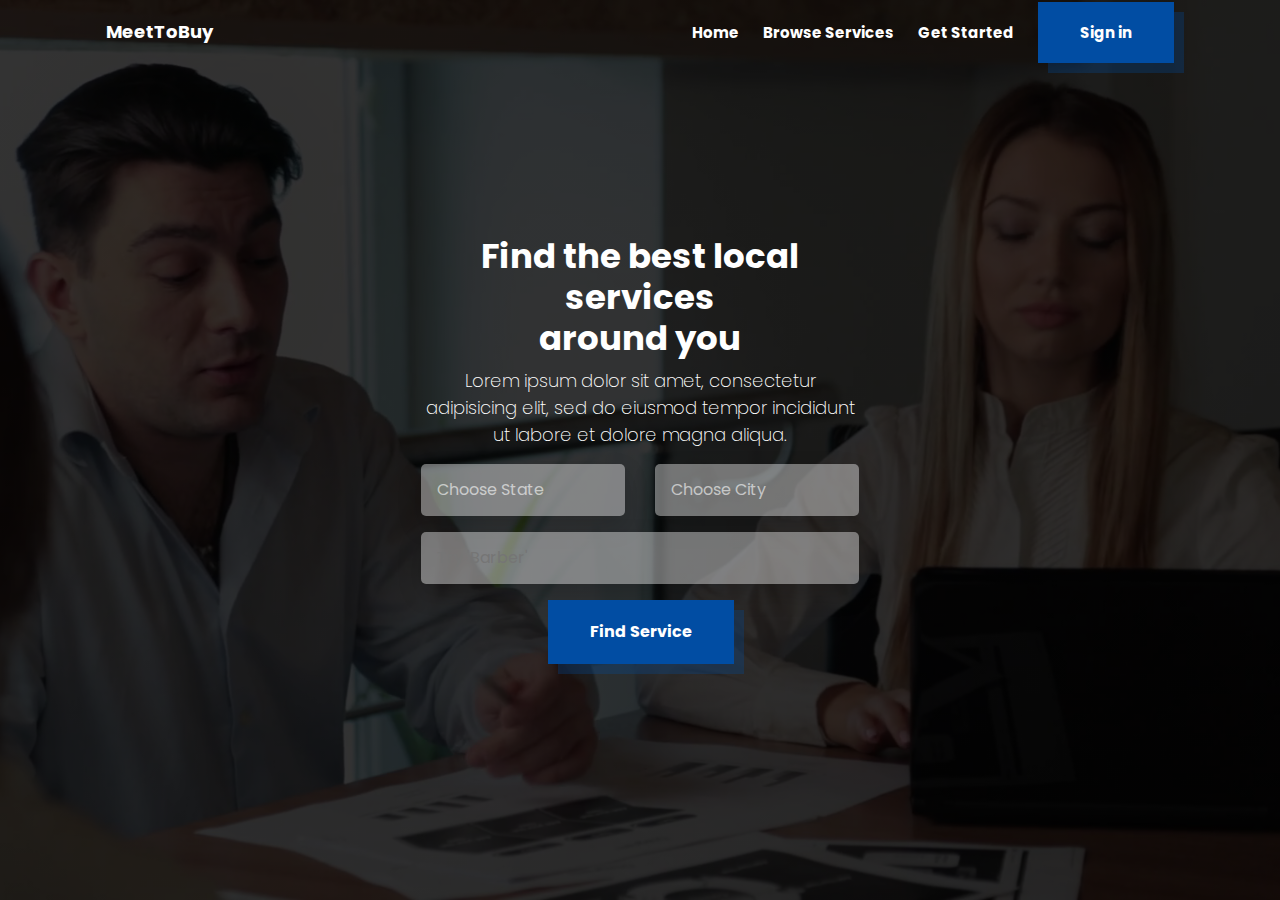
<file: index.html>
<!DOCTYPE html>
<html lang="en">

<head>
    <meta charset="UTF-8">
    <meta name="viewport" content="width=device-width, initial-scale=1.0">
    <title>MeetToBuy - Home </title>
    <link rel="stylesheet" type="text/css" href="lib/bootstrap/css/bootstrap.min.css">
    <link rel="stylesheet" type="text/css" href="lib/themify-icons/themify-icons.css">
    <link rel="stylesheet" type="text/css" href="lib/owl/dist/assets/owl.carousel.min.css">
    <link rel="stylesheet" type="text/css" href="lib/owl/dist/assets/owl.theme.default.min.css">
    <link href="https://fonts.googleapis.com/css?family=Lato:400,900|Source+Sans+Pro:300,400&display=swap" rel="stylesheet">
    <link rel="stylesheet" type="text/css" href="src/index.css">
</head>
<div id="modal_mobile_nav" class="modal_nav_overlay">
    <span class="closebtn">
        <i class="ti-close"></i>
    </span>
    <div class="overlay_content">
        <div class="flexRow">
            <div class="flexColumn first">
                <a href="#">
                    <div class="link_img">
                        <span class="ti-home"></span>
                    </div>
                    <div class="mt-2 link_text">
                        <p>Home</p>
                    </div>
                </a>
            </div>
            <div class="flexColumn second ">
                <a href="#">
                    <div class="link_img ">
                        <span class="ti-zoom-in"></span>
                    </div>
                    <div class="mt-2 link_text">
                        <p>Browse Nearby Services</p>
                    </div>
                </a>
            </div>
            <div class="flexColumn third">
                <a href="#">
                    <div class="link_img ">
                        <span class="ti-bookmark-alt"></span>
                    </div>
                    <div class="mt-2 link_text">
                        <p>Our Company</p>
                    </div>
                </a>
            </div>
        </div>
        <div class="flexRow">
            <div class="flexColumn fourth">
                <a href="#">
                    <div class="link_img ">
                        <span class="ti-heart"></span>
                    </div>
                    <div class="mt-2 link_text">
                        <p>Get Started</p>
                    </div>
                </a>
            </div>
            <div class="flexColumn fifth">
                <a href="#">
                    <div class="link_img ">
                        <span class="ti-lock"></span>
                    </div>
                    <div class="mt-2 link_text">
                        <p>Login</p>
                    </div>
                </a>
            </div>
        </div>
        <div class="nav_search container">
            <form>
                <div class="search_box">
                    <input type="" name="" placeholder="Search Category">
                    <button>Search</button>
                </div>
            </form>
        </div>
    </div>
</div>
<!--End -->
<div class="top_nav">
    <div class="brand">
        <a href="#">
            <h3>MeetToBuy</h3>
        </a>
    </div>
    <div class="links">
        <div>
            <a href="index.html">Home</a>
            <a href="browse.html">Browse Services</a>
            <a href="get_started.html">Get Started</a>
            <a href="login.html" class="sign_in default_btn">Sign in</a>
        </div>
    </div>
    <div class="nav_toggle">
        <span class="ti-menu nav_toggle_icon"></span>
    </div>
</div>
<section class="intro__hero">
    <div class="section_padding col-md-6">
        <h1>Find the best local services<br>
            around you</h1>
        <p>Lorem ipsum dolor sit amet, consectetur adipisicing elit, sed do eiusmod
            tempor incididunt ut labore et dolore magna aliqua.</p>
        <div class="search text-center">
            <form>
                <div class="row">
                    <div class="col-md-6 form-group">
                        <select class="m_field" required>
                            <option disabled selected>Choose State</option>
                            <option value="Rivers">Rivers</option>
                        </select>
                    </div>
                    <div class="col-md-6 form-group">
                        <select class="m_field" required>
                            <option disabled selected>Choose City</option>
                            <option value="Alakahia">Alakahia</option>
                            <option value="Aluu">Aluu</option>
                            <option value="Boc">Back of Chem</option>
                            <option value="Choba">Choba</option>
                        </select>
                    </div>
                    <div class="col-md-12 form-group">
                        <input type="text" class="m_field" name="" placeholder="Try 'Barber'" required>
                    </div>
                    <div class=" col-md-12 pl-2 ml-1">
                        <input type="submit" name="" class="default_btn" value="Find Service">
                    </div>
                </div>
            </form>
        </div>
    </div>
</section>

<body>
    <script type="text/javascript" src="lib/jquery/jquery.min.js"></script>
    <script type="text/javascript" src="lib/owl/dist/owl.carousel.js"></script>
    <script type="text/javascript" src="lib/bootstrap/js/popper.min.js"></script>
    <script type="text/javascript" src="lib/bootstrap/js/bootstrap.min.js"></script>
    <script type="text/javascript" src="src/index.js"></script>
</body>

</html>
</file>
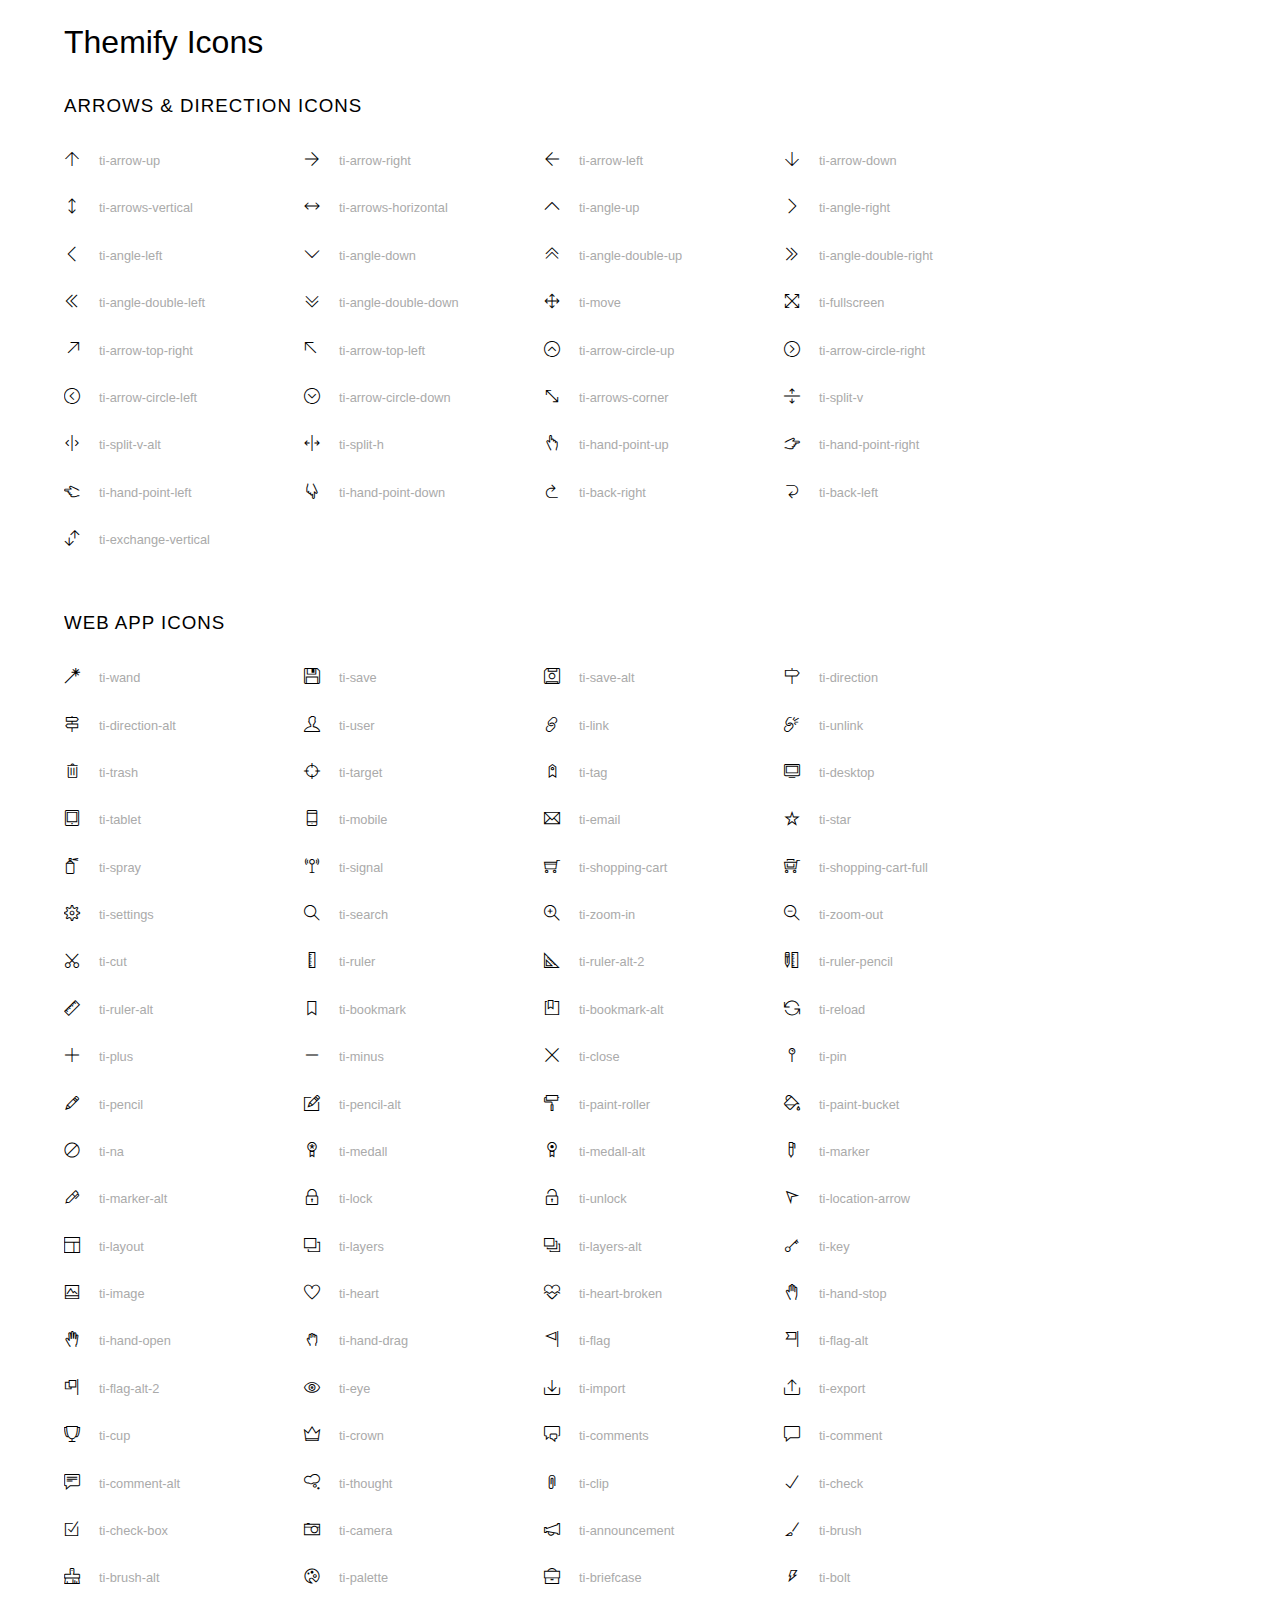
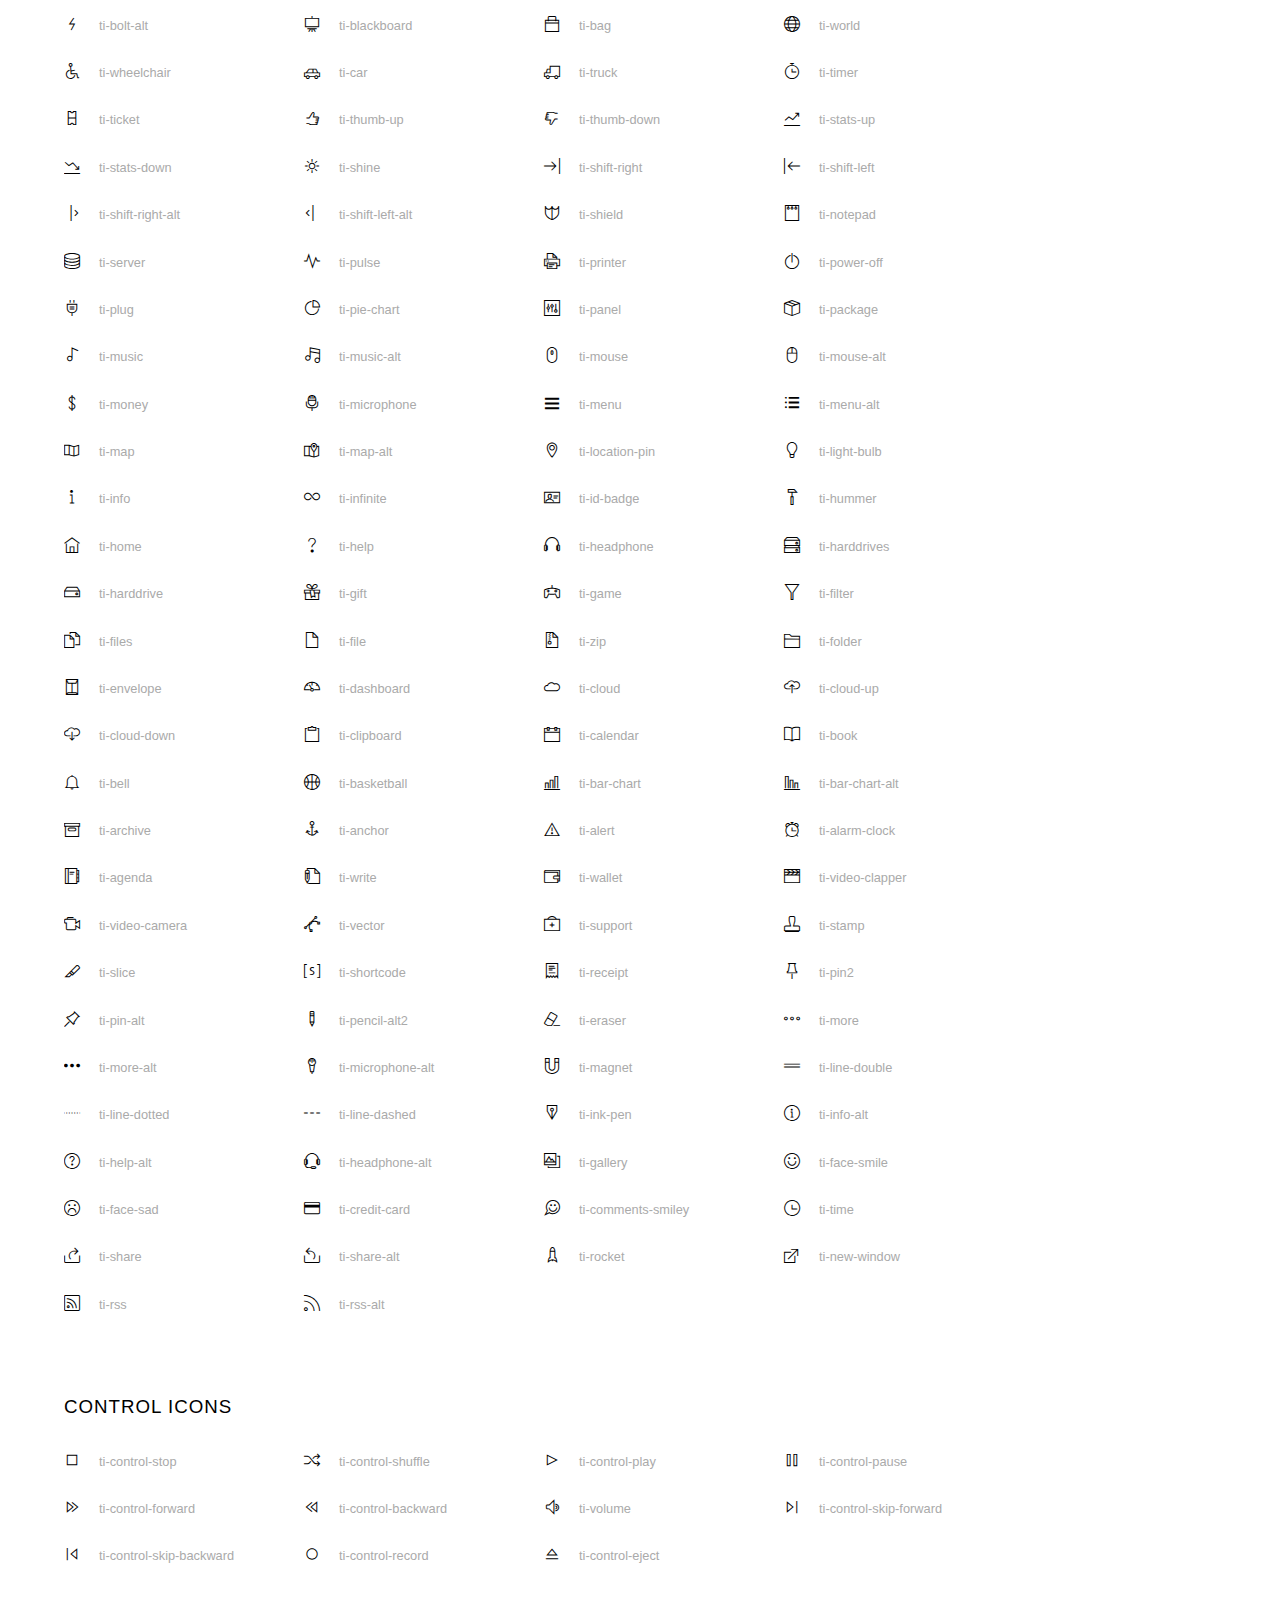
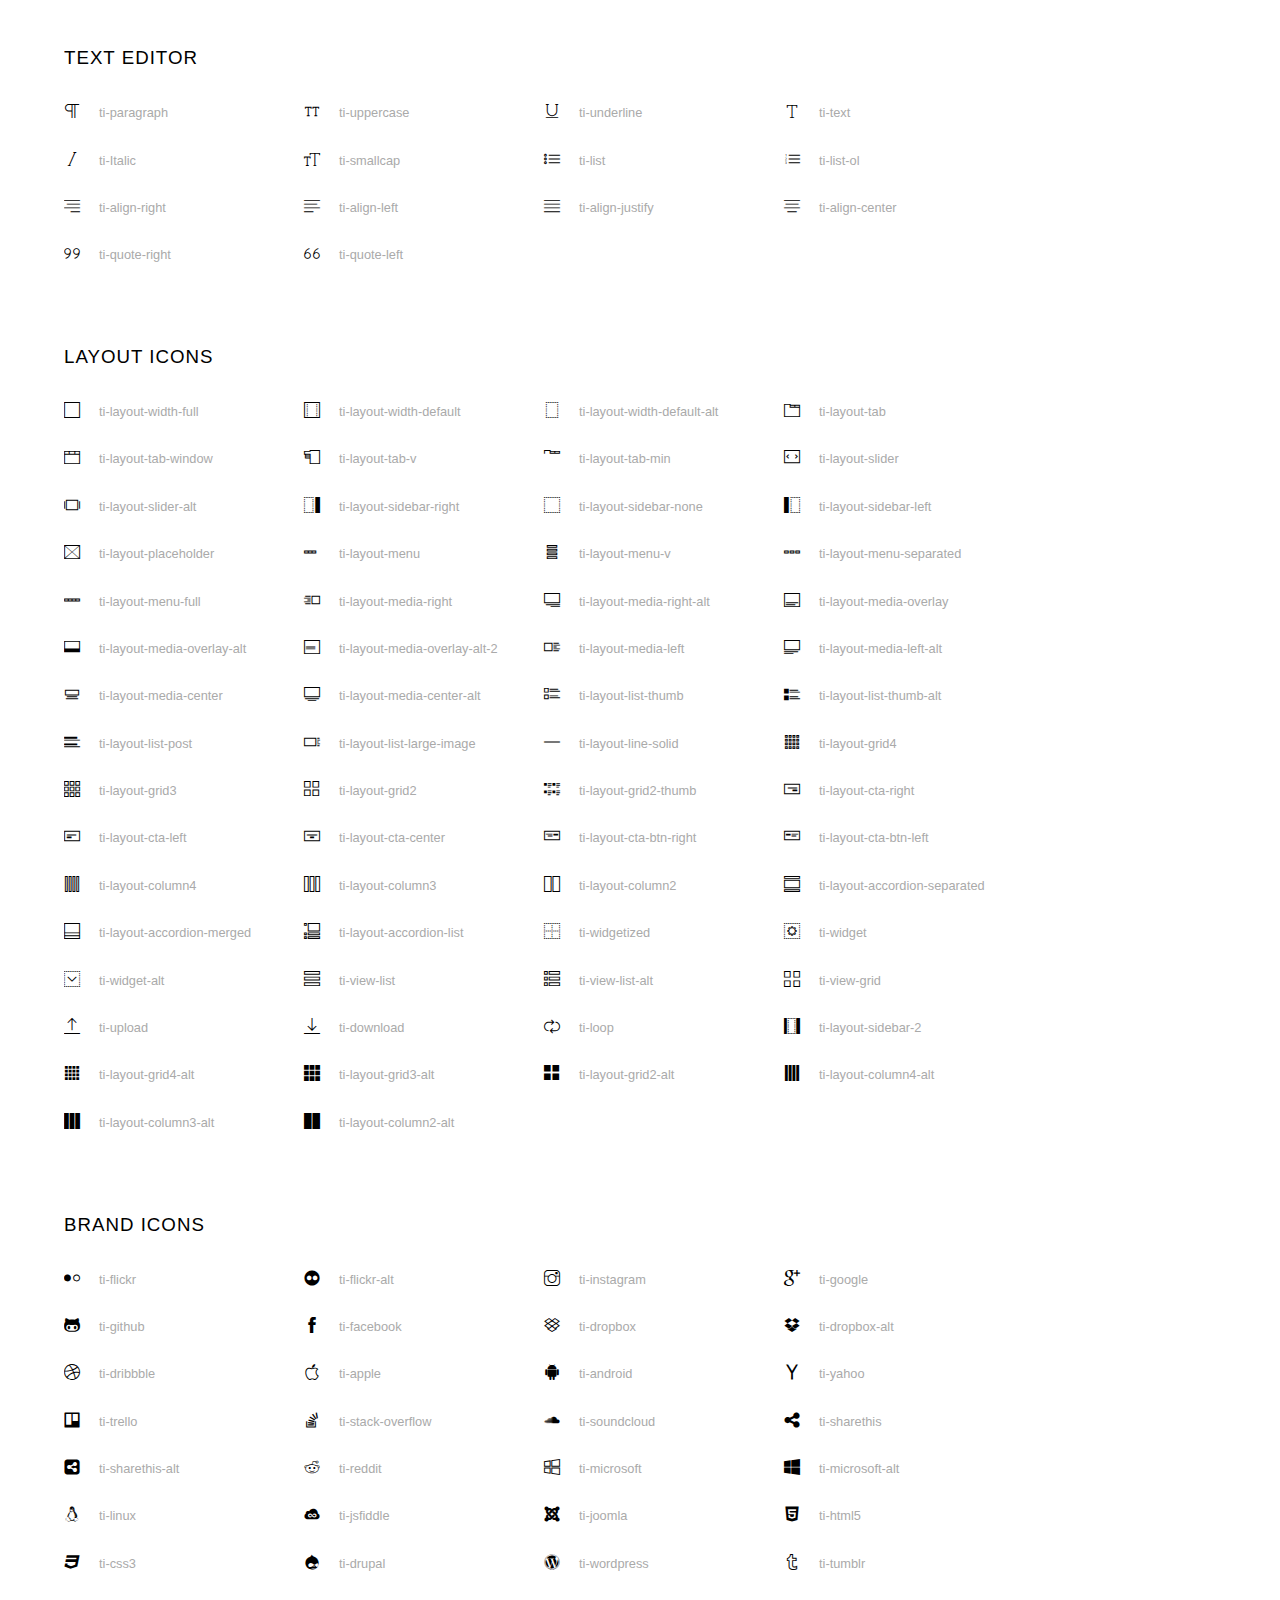
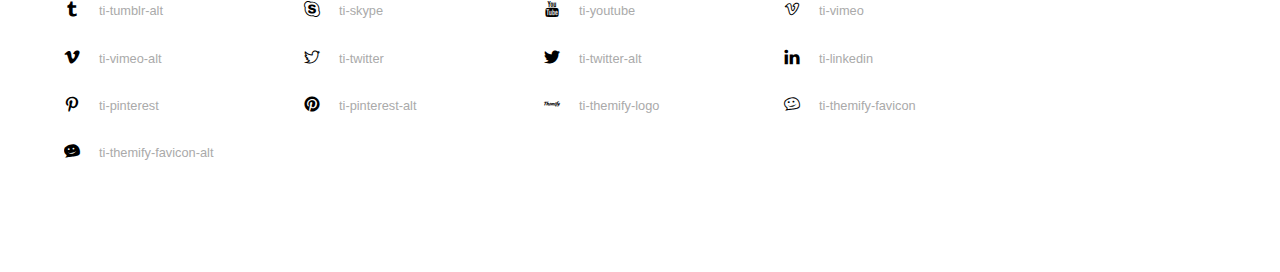
<file: lib/themify-icons/index.html>
<!doctype html>
<html>
<head>
	<meta charset="utf-8">
	<title>Themify Icon Font</title>
	<meta name="viewport" content="width=device-width">
	<link rel="stylesheet" href="demo-files/demo.css">
	<link rel="stylesheet" href="themify-icons.css">
	<!--[if lt IE 8]><!-->
	<link rel="stylesheet" href="ie7/ie7.css">
	<!--<![endif]-->
</head>
<body>
	<h1>Themify Icons</h1>

	<div class="icon-section">

		<div class="icon-section">
			<h3>Arrows &amp; Direction Icons </h3>

			<div class="icon-container">
				<span class="ti-arrow-up"></span><span class="icon-name"> ti-arrow-up</span>
			</div>
			<div class="icon-container">
				<span class="ti-arrow-right"></span><span class="icon-name"> ti-arrow-right</span>
			</div>
			<div class="icon-container">
				<span class="ti-arrow-left"></span><span class="icon-name"> ti-arrow-left</span>
			</div>
			<div class="icon-container">
				<span class="ti-arrow-down"></span><span class="icon-name"> ti-arrow-down</span>
			</div>
			<div class="icon-container">
				<span class="ti-arrows-vertical"></span><span class="icon-name"> ti-arrows-vertical</span>
			</div>
			<div class="icon-container">
				<span class="ti-arrows-horizontal"></span><span class="icon-name"> ti-arrows-horizontal</span>
			</div>
			<div class="icon-container">
				<span class="ti-angle-up"></span><span class="icon-name"> ti-angle-up</span>
			</div>
			<div class="icon-container">
				<span class="ti-angle-right"></span><span class="icon-name"> ti-angle-right</span>
			</div>
			<div class="icon-container">
				<span class="ti-angle-left"></span><span class="icon-name"> ti-angle-left</span>
			</div>
			<div class="icon-container">
				<span class="ti-angle-down"></span><span class="icon-name"> ti-angle-down</span>
			</div>	
			<div class="icon-container">
				<span class="ti-angle-double-up"></span><span class="icon-name"> ti-angle-double-up</span>
			</div>
			<div class="icon-container">
				<span class="ti-angle-double-right"></span><span class="icon-name"> ti-angle-double-right</span>
			</div>
			<div class="icon-container">
				<span class="ti-angle-double-left"></span><span class="icon-name"> ti-angle-double-left</span>
			</div>
			<div class="icon-container">
				<span class="ti-angle-double-down"></span><span class="icon-name"> ti-angle-double-down</span>
			</div>					
			<div class="icon-container">
				<span class="ti-move"></span><span class="icon-name"> ti-move</span>
			</div>
			<div class="icon-container">
				<span class="ti-fullscreen"></span><span class="icon-name"> ti-fullscreen</span>
			</div>
			<div class="icon-container">
				<span class="ti-arrow-top-right"></span><span class="icon-name"> ti-arrow-top-right</span>
			</div>
			<div class="icon-container">
				<span class="ti-arrow-top-left"></span><span class="icon-name"> ti-arrow-top-left</span>
			</div>
			<div class="icon-container">
				<span class="ti-arrow-circle-up"></span><span class="icon-name"> ti-arrow-circle-up</span>
			</div>
			<div class="icon-container">
				<span class="ti-arrow-circle-right"></span><span class="icon-name"> ti-arrow-circle-right</span>
			</div>
			<div class="icon-container">
				<span class="ti-arrow-circle-left"></span><span class="icon-name"> ti-arrow-circle-left</span>
			</div>
			<div class="icon-container">
				<span class="ti-arrow-circle-down"></span><span class="icon-name"> ti-arrow-circle-down</span>
			</div>
			<div class="icon-container">
				<span class="ti-arrows-corner"></span><span class="icon-name"> ti-arrows-corner</span>
			</div>
			<div class="icon-container">
				<span class="ti-split-v"></span><span class="icon-name"> ti-split-v</span>
			</div>

			<div class="icon-container">
				<span class="ti-split-v-alt"></span><span class="icon-name"> ti-split-v-alt</span>
			</div>
			<div class="icon-container">
				<span class="ti-split-h"></span><span class="icon-name"> ti-split-h</span>
			</div>
			<div class="icon-container">
				<span class="ti-hand-point-up"></span><span class="icon-name"> ti-hand-point-up</span>
			</div>
			<div class="icon-container">
				<span class="ti-hand-point-right"></span><span class="icon-name"> ti-hand-point-right</span>
			</div>
			<div class="icon-container">
				<span class="ti-hand-point-left"></span><span class="icon-name"> ti-hand-point-left</span>
			</div>
			<div class="icon-container">
				<span class="ti-hand-point-down"></span><span class="icon-name"> ti-hand-point-down</span>
			</div>
			<div class="icon-container">
				<span class="ti-back-right"></span><span class="icon-name"> ti-back-right</span>
			</div>
			<div class="icon-container">
				<span class="ti-back-left"></span><span class="icon-name"> ti-back-left</span>
			</div>
			<div class="icon-container">
				<span class="ti-exchange-vertical"></span><span class="icon-name"> ti-exchange-vertical</span>
			</div>

		</div> <!-- Arrows Icons -->



		<h3>Web App Icons</h3>
		
		<div class="icon-section">

			<div class="icon-container">
				<span class="ti-wand"></span><span class="icon-name"> ti-wand</span>
			</div>
			<div class="icon-container">
				<span class="ti-save"></span><span class="icon-name"> ti-save</span>
			</div>
			<div class="icon-container">
				<span class="ti-save-alt"></span><span class="icon-name"> ti-save-alt</span>
			</div>

			<div class="icon-container">
				<span class="ti-direction"></span><span class="icon-name"> ti-direction</span>
			</div>
			<div class="icon-container">
				<span class="ti-direction-alt"></span><span class="icon-name"> ti-direction-alt</span>
			</div>
			<div class="icon-container">
				<span class="ti-user"></span><span class="icon-name"> ti-user</span>
			</div>
			<div class="icon-container">
				<span class="ti-link"></span><span class="icon-name"> ti-link</span>
			</div>
			<div class="icon-container">
				<span class="ti-unlink"></span><span class="icon-name"> ti-unlink</span>
			</div>
			<div class="icon-container">
				<span class="ti-trash"></span><span class="icon-name"> ti-trash</span>
			</div>
			<div class="icon-container">
				<span class="ti-target"></span><span class="icon-name"> ti-target</span>
			</div>
			<div class="icon-container">
				<span class="ti-tag"></span><span class="icon-name"> ti-tag</span>
			</div>
			<div class="icon-container">
				<span class="ti-desktop"></span><span class="icon-name"> ti-desktop</span>
			</div>
			<div class="icon-container">
				<span class="ti-tablet"></span><span class="icon-name"> ti-tablet</span>
			</div>
			<div class="icon-container">
				<span class="ti-mobile"></span><span class="icon-name"> ti-mobile</span>
			</div>
			<div class="icon-container">
				<span class="ti-email"></span><span class="icon-name"> ti-email</span>
			</div>	
			<div class="icon-container">
				<span class="ti-star"></span><span class="icon-name"> ti-star</span>
			</div>
			<div class="icon-container">
				<span class="ti-spray"></span><span class="icon-name"> ti-spray</span>
			</div>
			<div class="icon-container">
				<span class="ti-signal"></span><span class="icon-name"> ti-signal</span>
			</div>
			<div class="icon-container">
				<span class="ti-shopping-cart"></span><span class="icon-name"> ti-shopping-cart</span>
			</div>
			<div class="icon-container">
				<span class="ti-shopping-cart-full"></span><span class="icon-name"> ti-shopping-cart-full</span>
			</div>
			<div class="icon-container">
				<span class="ti-settings"></span><span class="icon-name"> ti-settings</span>
			</div>
			<div class="icon-container">
				<span class="ti-search"></span><span class="icon-name"> ti-search</span>
			</div>
			<div class="icon-container">
				<span class="ti-zoom-in"></span><span class="icon-name"> ti-zoom-in</span>
			</div>
			<div class="icon-container">
				<span class="ti-zoom-out"></span><span class="icon-name"> ti-zoom-out</span>
			</div>
			<div class="icon-container">
				<span class="ti-cut"></span><span class="icon-name"> ti-cut</span>
			</div>
			<div class="icon-container">
				<span class="ti-ruler"></span><span class="icon-name"> ti-ruler</span>
			</div>
			<div class="icon-container">
				<span class="ti-ruler-alt-2"></span><span class="icon-name"> ti-ruler-alt-2</span>
			</div>			
			<div class="icon-container">
				<span class="ti-ruler-pencil"></span><span class="icon-name"> ti-ruler-pencil</span>
			</div>
			<div class="icon-container">
				<span class="ti-ruler-alt"></span><span class="icon-name"> ti-ruler-alt</span>
			</div>
			<div class="icon-container">
				<span class="ti-bookmark"></span><span class="icon-name"> ti-bookmark</span>
			</div>
			<div class="icon-container">
				<span class="ti-bookmark-alt"></span><span class="icon-name"> ti-bookmark-alt</span>
			</div>
			<div class="icon-container">
				<span class="ti-reload"></span><span class="icon-name"> ti-reload</span>
			</div>
			<div class="icon-container">
				<span class="ti-plus"></span><span class="icon-name"> ti-plus</span>
			</div>
			<div class="icon-container">
				<span class="ti-minus"></span><span class="icon-name"> ti-minus</span>
			</div>
			<div class="icon-container">
				<span class="ti-close"></span><span class="icon-name"> ti-close</span>
			</div>			
			<div class="icon-container">
				<span class="ti-pin"></span><span class="icon-name"> ti-pin</span>
			</div>
			<div class="icon-container">
				<span class="ti-pencil"></span><span class="icon-name"> ti-pencil</span>
			</div>
					
		  	<div class="icon-container">
				<span class="ti-pencil-alt"></span><span class="icon-name"> ti-pencil-alt</span>
			</div>
			<div class="icon-container">
				<span class="ti-paint-roller"></span><span class="icon-name"> ti-paint-roller</span>
			</div>
			<div class="icon-container">
				<span class="ti-paint-bucket"></span><span class="icon-name"> ti-paint-bucket</span>
			</div>
			<div class="icon-container">
				<span class="ti-na"></span><span class="icon-name"> ti-na</span>
			</div>
			<div class="icon-container">
				<span class="ti-medall"></span><span class="icon-name"> ti-medall</span>
			</div>
			<div class="icon-container">
				<span class="ti-medall-alt"></span><span class="icon-name"> ti-medall-alt</span>
			</div>
			<div class="icon-container">
				<span class="ti-marker"></span><span class="icon-name"> ti-marker</span>
			</div>
			<div class="icon-container">
				<span class="ti-marker-alt"></span><span class="icon-name"> ti-marker-alt</span>
			</div>

			<div class="icon-container">
				<span class="ti-lock"></span><span class="icon-name"> ti-lock</span>
			</div>
			<div class="icon-container">
				<span class="ti-unlock"></span><span class="icon-name"> ti-unlock</span>
			</div>
			<div class="icon-container">
				<span class="ti-location-arrow"></span><span class="icon-name"> ti-location-arrow</span>
			</div>
			<div class="icon-container">
				<span class="ti-layout"></span><span class="icon-name"> ti-layout</span>
			</div>
			<div class="icon-container">
				<span class="ti-layers"></span><span class="icon-name"> ti-layers</span>
			</div>
			<div class="icon-container">
				<span class="ti-layers-alt"></span><span class="icon-name"> ti-layers-alt</span>
			</div>
			<div class="icon-container">
				<span class="ti-key"></span><span class="icon-name"> ti-key</span>
			</div>
			<div class="icon-container">
				<span class="ti-image"></span><span class="icon-name"> ti-image</span>
			</div>
			<div class="icon-container">
				<span class="ti-heart"></span><span class="icon-name"> ti-heart</span>
			</div>
			<div class="icon-container">
				<span class="ti-heart-broken"></span><span class="icon-name"> ti-heart-broken</span>
			</div>
			<div class="icon-container">
				<span class="ti-hand-stop"></span><span class="icon-name"> ti-hand-stop</span>
			</div>
			<div class="icon-container">
				<span class="ti-hand-open"></span><span class="icon-name"> ti-hand-open</span>
			</div>
			<div class="icon-container">
				<span class="ti-hand-drag"></span><span class="icon-name"> ti-hand-drag</span>
			</div>
			<div class="icon-container">
				<span class="ti-flag"></span><span class="icon-name"> ti-flag</span>
			</div>
			<div class="icon-container">
				<span class="ti-flag-alt"></span><span class="icon-name"> ti-flag-alt</span>
			</div>
			<div class="icon-container">
				<span class="ti-flag-alt-2"></span><span class="icon-name"> ti-flag-alt-2</span>
			</div>
			<div class="icon-container">
				<span class="ti-eye"></span><span class="icon-name"> ti-eye</span>
			</div>
			<div class="icon-container">
				<span class="ti-import"></span><span class="icon-name"> ti-import</span>
			</div>			
			<div class="icon-container">
				<span class="ti-export"></span><span class="icon-name"> ti-export</span>
			</div>
			<div class="icon-container">
				<span class="ti-cup"></span><span class="icon-name"> ti-cup</span>
			</div>
			<div class="icon-container">
				<span class="ti-crown"></span><span class="icon-name"> ti-crown</span>
			</div>
			<div class="icon-container">
				<span class="ti-comments"></span><span class="icon-name"> ti-comments</span>
			</div>
			<div class="icon-container">
				<span class="ti-comment"></span><span class="icon-name"> ti-comment</span>
			</div>
			<div class="icon-container">
				<span class="ti-comment-alt"></span><span class="icon-name"> ti-comment-alt</span>
			</div>
			<div class="icon-container">
				<span class="ti-thought"></span><span class="icon-name"> ti-thought</span>
			</div>			
			<div class="icon-container">
				<span class="ti-clip"></span><span class="icon-name"> ti-clip</span>
			</div>

			<div class="icon-container">
				<span class="ti-check"></span><span class="icon-name"> ti-check</span>
			</div>
			<div class="icon-container">
				<span class="ti-check-box"></span><span class="icon-name"> ti-check-box</span>
			</div>
			<div class="icon-container">
				<span class="ti-camera"></span><span class="icon-name"> ti-camera</span>
			</div>
			<div class="icon-container">
				<span class="ti-announcement"></span><span class="icon-name"> ti-announcement</span>
			</div>
			<div class="icon-container">
				<span class="ti-brush"></span><span class="icon-name"> ti-brush</span>
			</div>
			<div class="icon-container">
				<span class="ti-brush-alt"></span><span class="icon-name"> ti-brush-alt</span>
			</div>
			<div class="icon-container">
				<span class="ti-palette"></span><span class="icon-name"> ti-palette</span>
			</div>			
			<div class="icon-container">
				<span class="ti-briefcase"></span><span class="icon-name"> ti-briefcase</span>
			</div>
			<div class="icon-container">
				<span class="ti-bolt"></span><span class="icon-name"> ti-bolt</span>
			</div>
			<div class="icon-container">
				<span class="ti-bolt-alt"></span><span class="icon-name"> ti-bolt-alt</span>
			</div>
			<div class="icon-container">
				<span class="ti-blackboard"></span><span class="icon-name"> ti-blackboard</span>
			</div>
			<div class="icon-container">
				<span class="ti-bag"></span><span class="icon-name"> ti-bag</span>
			</div>
			<div class="icon-container">
				<span class="ti-world"></span><span class="icon-name"> ti-world</span>
			</div>
			<div class="icon-container">
				<span class="ti-wheelchair"></span><span class="icon-name"> ti-wheelchair</span>
			</div>
			<div class="icon-container">
				<span class="ti-car"></span><span class="icon-name"> ti-car</span>
			</div>
			<div class="icon-container">
				<span class="ti-truck"></span><span class="icon-name"> ti-truck</span>
			</div>
			<div class="icon-container">
				<span class="ti-timer"></span><span class="icon-name"> ti-timer</span>
			</div>
			<div class="icon-container">
				<span class="ti-ticket"></span><span class="icon-name"> ti-ticket</span>
			</div>
			<div class="icon-container">
				<span class="ti-thumb-up"></span><span class="icon-name"> ti-thumb-up</span>
			</div>
			<div class="icon-container">
				<span class="ti-thumb-down"></span><span class="icon-name"> ti-thumb-down</span>
			</div>

			<div class="icon-container">
				<span class="ti-stats-up"></span><span class="icon-name"> ti-stats-up</span>
			</div>
			<div class="icon-container">
				<span class="ti-stats-down"></span><span class="icon-name"> ti-stats-down</span>
			</div>
			<div class="icon-container">
				<span class="ti-shine"></span><span class="icon-name"> ti-shine</span>
			</div>
			<div class="icon-container">
				<span class="ti-shift-right"></span><span class="icon-name"> ti-shift-right</span>
			</div>
			<div class="icon-container">
				<span class="ti-shift-left"></span><span class="icon-name"> ti-shift-left</span>
			</div>

			<div class="icon-container">
				<span class="ti-shift-right-alt"></span><span class="icon-name"> ti-shift-right-alt</span>
			</div>
			<div class="icon-container">
				<span class="ti-shift-left-alt"></span><span class="icon-name"> ti-shift-left-alt</span>
			</div>
			<div class="icon-container">
				<span class="ti-shield"></span><span class="icon-name"> ti-shield</span>
			</div>
			<div class="icon-container">
				<span class="ti-notepad"></span><span class="icon-name"> ti-notepad</span>
			</div>
			<div class="icon-container">
				<span class="ti-server"></span><span class="icon-name"> ti-server</span>
			</div>

			<div class="icon-container">
				<span class="ti-pulse"></span><span class="icon-name"> ti-pulse</span>
			</div>
			<div class="icon-container">
				<span class="ti-printer"></span><span class="icon-name"> ti-printer</span>
			</div>
			<div class="icon-container">
				<span class="ti-power-off"></span><span class="icon-name"> ti-power-off</span>
			</div>
			<div class="icon-container">
				<span class="ti-plug"></span><span class="icon-name"> ti-plug</span>
			</div>
			<div class="icon-container">
				<span class="ti-pie-chart"></span><span class="icon-name"> ti-pie-chart</span>
			</div>

			<div class="icon-container">
				<span class="ti-panel"></span><span class="icon-name"> ti-panel</span>
			</div>
			<div class="icon-container">
				<span class="ti-package"></span><span class="icon-name"> ti-package</span>
			</div>
			<div class="icon-container">
				<span class="ti-music"></span><span class="icon-name"> ti-music</span>
			</div>
			<div class="icon-container">
				<span class="ti-music-alt"></span><span class="icon-name"> ti-music-alt</span>
			</div>
			<div class="icon-container">
				<span class="ti-mouse"></span><span class="icon-name"> ti-mouse</span>
			</div>
			<div class="icon-container">
				<span class="ti-mouse-alt"></span><span class="icon-name"> ti-mouse-alt</span>
			</div>
			<div class="icon-container">
				<span class="ti-money"></span><span class="icon-name"> ti-money</span>
			</div>
			<div class="icon-container">
				<span class="ti-microphone"></span><span class="icon-name"> ti-microphone</span>
			</div>
			<div class="icon-container">
				<span class="ti-menu"></span><span class="icon-name"> ti-menu</span>
			</div>
			<div class="icon-container">
				<span class="ti-menu-alt"></span><span class="icon-name"> ti-menu-alt</span>
			</div>
			<div class="icon-container">
				<span class="ti-map"></span><span class="icon-name"> ti-map</span>
			</div>
			<div class="icon-container">
				<span class="ti-map-alt"></span><span class="icon-name"> ti-map-alt</span>
			</div>

			<div class="icon-container">
				<span class="ti-location-pin"></span><span class="icon-name"> ti-location-pin</span>
			</div>

			<div class="icon-container">
				<span class="ti-light-bulb"></span><span class="icon-name"> ti-light-bulb</span>
			</div>
			<div class="icon-container">
				<span class="ti-info"></span><span class="icon-name"> ti-info</span>
			</div>
			<div class="icon-container">
				<span class="ti-infinite"></span><span class="icon-name"> ti-infinite</span>
			</div>
			<div class="icon-container">
				<span class="ti-id-badge"></span><span class="icon-name"> ti-id-badge</span>
			</div>
			<div class="icon-container">
				<span class="ti-hummer"></span><span class="icon-name"> ti-hummer</span>
			</div>
			<div class="icon-container">
				<span class="ti-home"></span><span class="icon-name"> ti-home</span>
			</div>
			<div class="icon-container">
				<span class="ti-help"></span><span class="icon-name"> ti-help</span>
			</div>
			<div class="icon-container">
				<span class="ti-headphone"></span><span class="icon-name"> ti-headphone</span>
			</div>
			<div class="icon-container">
				<span class="ti-harddrives"></span><span class="icon-name"> ti-harddrives</span>
			</div>
			<div class="icon-container">
				<span class="ti-harddrive"></span><span class="icon-name"> ti-harddrive</span>
			</div>
			<div class="icon-container">
				<span class="ti-gift"></span><span class="icon-name"> ti-gift</span>
			</div>
			<div class="icon-container">
				<span class="ti-game"></span><span class="icon-name"> ti-game</span>
			</div>
			<div class="icon-container">
				<span class="ti-filter"></span><span class="icon-name"> ti-filter</span>
			</div>
			<div class="icon-container">
				<span class="ti-files"></span><span class="icon-name"> ti-files</span>
			</div>
			<div class="icon-container">
				<span class="ti-file"></span><span class="icon-name"> ti-file</span>
			</div>
			<div class="icon-container">
				<span class="ti-zip"></span><span class="icon-name"> ti-zip</span>
			</div>
			<div class="icon-container">
				<span class="ti-folder"></span><span class="icon-name"> ti-folder</span>
			</div>			
			<div class="icon-container">
				<span class="ti-envelope"></span><span class="icon-name"> ti-envelope</span>
			</div>


			<div class="icon-container">
				<span class="ti-dashboard"></span><span class="icon-name"> ti-dashboard</span>
			</div>
			<div class="icon-container">
				<span class="ti-cloud"></span><span class="icon-name"> ti-cloud</span>
			</div>
			<div class="icon-container">
				<span class="ti-cloud-up"></span><span class="icon-name"> ti-cloud-up</span>
			</div>
			<div class="icon-container">
				<span class="ti-cloud-down"></span><span class="icon-name"> ti-cloud-down</span>
			</div>
			<div class="icon-container">
				<span class="ti-clipboard"></span><span class="icon-name"> ti-clipboard</span>
			</div>
			<div class="icon-container">
				<span class="ti-calendar"></span><span class="icon-name"> ti-calendar</span>
			</div>
			<div class="icon-container">
				<span class="ti-book"></span><span class="icon-name"> ti-book</span>
			</div>
			<div class="icon-container">
				<span class="ti-bell"></span><span class="icon-name"> ti-bell</span>
			</div>
			<div class="icon-container">
				<span class="ti-basketball"></span><span class="icon-name"> ti-basketball</span>
			</div>
			<div class="icon-container">
				<span class="ti-bar-chart"></span><span class="icon-name"> ti-bar-chart</span>
			</div>
			<div class="icon-container">
				<span class="ti-bar-chart-alt"></span><span class="icon-name"> ti-bar-chart-alt</span>
			</div>


			<div class="icon-container">
				<span class="ti-archive"></span><span class="icon-name"> ti-archive</span>
			</div>
			<div class="icon-container">
				<span class="ti-anchor"></span><span class="icon-name"> ti-anchor</span>
			</div>

			<div class="icon-container">
				<span class="ti-alert"></span><span class="icon-name"> ti-alert</span>
			</div>
			<div class="icon-container">
				<span class="ti-alarm-clock"></span><span class="icon-name"> ti-alarm-clock</span>
			</div>
			<div class="icon-container">
				<span class="ti-agenda"></span><span class="icon-name"> ti-agenda</span>
			</div>
			<div class="icon-container">
				<span class="ti-write"></span><span class="icon-name"> ti-write</span>
			</div>

			<div class="icon-container">
				<span class="ti-wallet"></span><span class="icon-name"> ti-wallet</span>
			</div>
			<div class="icon-container">
				<span class="ti-video-clapper"></span><span class="icon-name"> ti-video-clapper</span>
			</div>
			<div class="icon-container">
				<span class="ti-video-camera"></span><span class="icon-name"> ti-video-camera</span>
			</div>
			<div class="icon-container">
				<span class="ti-vector"></span><span class="icon-name"> ti-vector</span>
			</div>

			<div class="icon-container">
				<span class="ti-support"></span><span class="icon-name"> ti-support</span>
			</div>
			<div class="icon-container">
				<span class="ti-stamp"></span><span class="icon-name"> ti-stamp</span>
			</div>
			<div class="icon-container">
				<span class="ti-slice"></span><span class="icon-name"> ti-slice</span>
			</div>
			<div class="icon-container">
				<span class="ti-shortcode"></span><span class="icon-name"> ti-shortcode</span>
			</div>
			<div class="icon-container">
				<span class="ti-receipt"></span><span class="icon-name"> ti-receipt</span>
			</div>
			<div class="icon-container">
				<span class="ti-pin2"></span><span class="icon-name"> ti-pin2</span>
			</div>
			<div class="icon-container">
				<span class="ti-pin-alt"></span><span class="icon-name"> ti-pin-alt</span>
			</div>
			<div class="icon-container">
				<span class="ti-pencil-alt2"></span><span class="icon-name"> ti-pencil-alt2</span>
			</div>
			<div class="icon-container">
				<span class="ti-eraser"></span><span class="icon-name"> ti-eraser</span>
			</div>			
			<div class="icon-container">
				<span class="ti-more"></span><span class="icon-name"> ti-more</span>
			</div>
			<div class="icon-container">
				<span class="ti-more-alt"></span><span class="icon-name"> ti-more-alt</span>
			</div>
			<div class="icon-container">
				<span class="ti-microphone-alt"></span><span class="icon-name"> ti-microphone-alt</span>
			</div>
			<div class="icon-container">
				<span class="ti-magnet"></span><span class="icon-name"> ti-magnet</span>
			</div>
			<div class="icon-container">
				<span class="ti-line-double"></span><span class="icon-name"> ti-line-double</span>
			</div>
			<div class="icon-container">
				<span class="ti-line-dotted"></span><span class="icon-name"> ti-line-dotted</span>
			</div>
			<div class="icon-container">
				<span class="ti-line-dashed"></span><span class="icon-name"> ti-line-dashed</span>
			</div>

			<div class="icon-container">
				<span class="ti-ink-pen"></span><span class="icon-name"> ti-ink-pen</span>
			</div>
			<div class="icon-container">
				<span class="ti-info-alt"></span><span class="icon-name"> ti-info-alt</span>
			</div>
			<div class="icon-container">
				<span class="ti-help-alt"></span><span class="icon-name"> ti-help-alt</span>
			</div>
			<div class="icon-container">
				<span class="ti-headphone-alt"></span><span class="icon-name"> ti-headphone-alt</span>
			</div>

			<div class="icon-container">
				<span class="ti-gallery"></span><span class="icon-name"> ti-gallery</span>
			</div>
			<div class="icon-container">
				<span class="ti-face-smile"></span><span class="icon-name"> ti-face-smile</span>
			</div>
			<div class="icon-container">
				<span class="ti-face-sad"></span><span class="icon-name"> ti-face-sad</span>
			</div>
			<div class="icon-container">
				<span class="ti-credit-card"></span><span class="icon-name"> ti-credit-card</span>
			</div>
			<div class="icon-container">
				<span class="ti-comments-smiley"></span><span class="icon-name"> ti-comments-smiley</span>
			</div>
			<div class="icon-container">
				<span class="ti-time"></span><span class="icon-name"> ti-time</span>
			</div>
			<div class="icon-container">
				<span class="ti-share"></span><span class="icon-name"> ti-share</span>
			</div>
			<div class="icon-container">
				<span class="ti-share-alt"></span><span class="icon-name"> ti-share-alt</span>
			</div>
			<div class="icon-container">
				<span class="ti-rocket"></span><span class="icon-name"> ti-rocket</span>
			</div>

			<div class="icon-container">
				<span class="ti-new-window"></span><span class="icon-name"> ti-new-window</span>
			</div>

			<div class="icon-container">
				<span class="ti-rss"></span><span class="icon-name"> ti-rss</span>
			</div>

			<div class="icon-container">
				<span class="ti-rss-alt"></span><span class="icon-name"> ti-rss-alt</span>
			</div>
			
		</div><!-- Web App Icons -->


		<div class="icon-section">
			<h3>Control Icons</h3>
			<div class="icon-container">
				<span class="ti-control-stop"></span><span class="icon-name"> ti-control-stop</span>
			</div>
			<div class="icon-container">
				<span class="ti-control-shuffle"></span><span class="icon-name"> ti-control-shuffle</span>
			</div>
			<div class="icon-container">
				<span class="ti-control-play"></span><span class="icon-name"> ti-control-play</span>
			</div>
			<div class="icon-container">
				<span class="ti-control-pause"></span><span class="icon-name"> ti-control-pause</span>
			</div>
			<div class="icon-container">
				<span class="ti-control-forward"></span><span class="icon-name"> ti-control-forward</span>
			</div>
			<div class="icon-container">
				<span class="ti-control-backward"></span><span class="icon-name"> ti-control-backward</span>
			</div>	
			<div class="icon-container">
				<span class="ti-volume"></span><span class="icon-name"> ti-volume</span>
			</div>
			<div class="icon-container">
				<span class="ti-control-skip-forward"></span><span class="icon-name"> ti-control-skip-forward</span>
			</div>
			<div class="icon-container">
				<span class="ti-control-skip-backward"></span><span class="icon-name"> ti-control-skip-backward</span>
			</div>
			<div class="icon-container">
				<span class="ti-control-record"></span><span class="icon-name"> ti-control-record</span>
			</div>
			<div class="icon-container">
				<span class="ti-control-eject"></span><span class="icon-name"> ti-control-eject</span>
			</div>			
		</div> <!-- Control Icons -->


		<div class="icon-section">
			<h3>Text Editor</h3>

			<div class="icon-container">
				<span class="ti-paragraph"></span><span class="icon-name"> ti-paragraph</span>
			</div>
			<div class="icon-container">
				<span class="ti-uppercase"></span><span class="icon-name"> ti-uppercase</span>
			</div>

			<div class="icon-container">
				<span class="ti-underline"></span><span class="icon-name"> ti-underline</span>
			</div>
			<div class="icon-container">
				<span class="ti-text"></span><span class="icon-name"> ti-text</span>
			</div>
			<div class="icon-container">
				<span class="ti-Italic"></span><span class="icon-name"> ti-Italic</span>
			</div>
			<div class="icon-container">
				<span class="ti-smallcap"></span><span class="icon-name"> ti-smallcap</span>
			</div>
			<div class="icon-container">
				<span class="ti-list"></span><span class="icon-name"> ti-list</span>
			</div>
			<div class="icon-container">
				<span class="ti-list-ol"></span><span class="icon-name"> ti-list-ol</span>
			</div>
			<div class="icon-container">
				<span class="ti-align-right"></span><span class="icon-name"> ti-align-right</span>
			</div>
			<div class="icon-container">
				<span class="ti-align-left"></span><span class="icon-name"> ti-align-left</span>
			</div>
			<div class="icon-container">
				<span class="ti-align-justify"></span><span class="icon-name"> ti-align-justify</span>
			</div>
			<div class="icon-container">
				<span class="ti-align-center"></span><span class="icon-name"> ti-align-center</span>
			</div>
			<div class="icon-container">
				<span class="ti-quote-right"></span><span class="icon-name"> ti-quote-right</span>
			</div>
			<div class="icon-container">
				<span class="ti-quote-left"></span><span class="icon-name"> ti-quote-left</span>
			</div>

		</div> <!-- Text Editor -->



		<div class="icon-section">
			<h3>Layout Icons</h3>
			<div class="icon-container">
				<span class="ti-layout-width-full"></span><span class="icon-name"> ti-layout-width-full</span>
			</div>
			<div class="icon-container">
				<span class="ti-layout-width-default"></span><span class="icon-name"> ti-layout-width-default</span>
			</div>
			<div class="icon-container">
				<span class="ti-layout-width-default-alt"></span><span class="icon-name"> ti-layout-width-default-alt</span>
			</div>
			<div class="icon-container">
				<span class="ti-layout-tab"></span><span class="icon-name"> ti-layout-tab</span>
			</div>
			<div class="icon-container">
				<span class="ti-layout-tab-window"></span><span class="icon-name"> ti-layout-tab-window</span>
			</div>
			<div class="icon-container">
				<span class="ti-layout-tab-v"></span><span class="icon-name"> ti-layout-tab-v</span>
			</div>
			<div class="icon-container">
				<span class="ti-layout-tab-min"></span><span class="icon-name"> ti-layout-tab-min</span>
			</div>
			<div class="icon-container">
				<span class="ti-layout-slider"></span><span class="icon-name"> ti-layout-slider</span>
			</div>
			<div class="icon-container">
				<span class="ti-layout-slider-alt"></span><span class="icon-name"> ti-layout-slider-alt</span>
			</div>
			<div class="icon-container">
				<span class="ti-layout-sidebar-right"></span><span class="icon-name"> ti-layout-sidebar-right</span>
			</div>
			<div class="icon-container">
				<span class="ti-layout-sidebar-none"></span><span class="icon-name"> ti-layout-sidebar-none</span>
			</div>
			<div class="icon-container">
				<span class="ti-layout-sidebar-left"></span><span class="icon-name"> ti-layout-sidebar-left</span>
			</div>
			<div class="icon-container">
				<span class="ti-layout-placeholder"></span><span class="icon-name"> ti-layout-placeholder</span>
			</div>
			<div class="icon-container">
				<span class="ti-layout-menu"></span><span class="icon-name"> ti-layout-menu</span>
			</div>
			<div class="icon-container">
				<span class="ti-layout-menu-v"></span><span class="icon-name"> ti-layout-menu-v</span>
			</div>
			<div class="icon-container">
				<span class="ti-layout-menu-separated"></span><span class="icon-name"> ti-layout-menu-separated</span>
			</div>
			<div class="icon-container">
				<span class="ti-layout-menu-full"></span><span class="icon-name"> ti-layout-menu-full</span>
			</div>
			<div class="icon-container">
				<span class="ti-layout-media-right"></span><span class="icon-name"> ti-layout-media-right</span>
			</div>
			<div class="icon-container">
				<span class="ti-layout-media-right-alt"></span><span class="icon-name"> ti-layout-media-right-alt</span>
			</div>
			<div class="icon-container">
				<span class="ti-layout-media-overlay"></span><span class="icon-name"> ti-layout-media-overlay</span>
			</div>
			<div class="icon-container">
				<span class="ti-layout-media-overlay-alt"></span><span class="icon-name"> ti-layout-media-overlay-alt</span>
			</div>
			<div class="icon-container">
				<span class="ti-layout-media-overlay-alt-2"></span><span class="icon-name"> ti-layout-media-overlay-alt-2</span>
			</div>
			<div class="icon-container">
				<span class="ti-layout-media-left"></span><span class="icon-name"> ti-layout-media-left</span>
			</div>
			<div class="icon-container">
				<span class="ti-layout-media-left-alt"></span><span class="icon-name"> ti-layout-media-left-alt</span>
			</div>
			<div class="icon-container">
				<span class="ti-layout-media-center"></span><span class="icon-name"> ti-layout-media-center</span>
			</div>
			<div class="icon-container">
				<span class="ti-layout-media-center-alt"></span><span class="icon-name"> ti-layout-media-center-alt</span>
			</div>
			<div class="icon-container">
				<span class="ti-layout-list-thumb"></span><span class="icon-name"> ti-layout-list-thumb</span>
			</div>
			<div class="icon-container">
				<span class="ti-layout-list-thumb-alt"></span><span class="icon-name"> ti-layout-list-thumb-alt</span>
			</div>
			<div class="icon-container">
				<span class="ti-layout-list-post"></span><span class="icon-name"> ti-layout-list-post</span>
			</div>
			<div class="icon-container">
				<span class="ti-layout-list-large-image"></span><span class="icon-name"> ti-layout-list-large-image</span>
			</div>
			<div class="icon-container">
				<span class="ti-layout-line-solid"></span><span class="icon-name"> ti-layout-line-solid</span>
			</div>
			<div class="icon-container">
				<span class="ti-layout-grid4"></span><span class="icon-name"> ti-layout-grid4</span>
			</div>
			<div class="icon-container">
				<span class="ti-layout-grid3"></span><span class="icon-name"> ti-layout-grid3</span>
			</div>
			<div class="icon-container">
				<span class="ti-layout-grid2"></span><span class="icon-name"> ti-layout-grid2</span>
			</div>
			<div class="icon-container">
				<span class="ti-layout-grid2-thumb"></span><span class="icon-name"> ti-layout-grid2-thumb</span>
			</div>
			<div class="icon-container">
				<span class="ti-layout-cta-right"></span><span class="icon-name"> ti-layout-cta-right</span>
			</div>
			<div class="icon-container">
				<span class="ti-layout-cta-left"></span><span class="icon-name"> ti-layout-cta-left</span>
			</div>
			<div class="icon-container">
				<span class="ti-layout-cta-center"></span><span class="icon-name"> ti-layout-cta-center</span>
			</div>
			<div class="icon-container">
				<span class="ti-layout-cta-btn-right"></span><span class="icon-name"> ti-layout-cta-btn-right</span>
			</div>
			<div class="icon-container">
				<span class="ti-layout-cta-btn-left"></span><span class="icon-name"> ti-layout-cta-btn-left</span>
			</div>
			<div class="icon-container">
				<span class="ti-layout-column4"></span><span class="icon-name"> ti-layout-column4</span>
			</div>
			<div class="icon-container">
				<span class="ti-layout-column3"></span><span class="icon-name"> ti-layout-column3</span>
			</div>
			<div class="icon-container">
				<span class="ti-layout-column2"></span><span class="icon-name"> ti-layout-column2</span>
			</div>
			<div class="icon-container">
				<span class="ti-layout-accordion-separated"></span><span class="icon-name"> ti-layout-accordion-separated</span>
			</div>
			<div class="icon-container">
				<span class="ti-layout-accordion-merged"></span><span class="icon-name"> ti-layout-accordion-merged</span>
			</div>
			<div class="icon-container">
				<span class="ti-layout-accordion-list"></span><span class="icon-name"> ti-layout-accordion-list</span>
			</div>
			<div class="icon-container">
				<span class="ti-widgetized"></span><span class="icon-name"> ti-widgetized</span>
			</div>
			<div class="icon-container">
				<span class="ti-widget"></span><span class="icon-name"> ti-widget</span>
			</div>
			<div class="icon-container">
				<span class="ti-widget-alt"></span><span class="icon-name"> ti-widget-alt</span>
			</div>
			<div class="icon-container">
				<span class="ti-view-list"></span><span class="icon-name"> ti-view-list</span>
			</div>
			<div class="icon-container">
				<span class="ti-view-list-alt"></span><span class="icon-name"> ti-view-list-alt</span>
			</div>
			<div class="icon-container">
				<span class="ti-view-grid"></span><span class="icon-name"> ti-view-grid</span>
			</div>
			<div class="icon-container">
				<span class="ti-upload"></span><span class="icon-name"> ti-upload</span>
			</div>
			<div class="icon-container">
				<span class="ti-download"></span><span class="icon-name"> ti-download</span>
			</div>	
			<div class="icon-container">
				<span class="ti-loop"></span><span class="icon-name"> ti-loop</span>
			</div>
			<div class="icon-container">
				<span class="ti-layout-sidebar-2"></span><span class="icon-name"> ti-layout-sidebar-2</span>
			</div>
			<div class="icon-container">
				<span class="ti-layout-grid4-alt"></span><span class="icon-name"> ti-layout-grid4-alt</span>
			</div>
			<div class="icon-container">
				<span class="ti-layout-grid3-alt"></span><span class="icon-name"> ti-layout-grid3-alt</span>
			</div>
			<div class="icon-container">
				<span class="ti-layout-grid2-alt"></span><span class="icon-name"> ti-layout-grid2-alt</span>
			</div>
			<div class="icon-container">
				<span class="ti-layout-column4-alt"></span><span class="icon-name"> ti-layout-column4-alt</span>
			</div>
			<div class="icon-container">
				<span class="ti-layout-column3-alt"></span><span class="icon-name"> ti-layout-column3-alt</span>
			</div>
			<div class="icon-container">
				<span class="ti-layout-column2-alt"></span><span class="icon-name"> ti-layout-column2-alt</span>
			</div>		


		</div> <!-- Layout Icons -->


		<div class="icon-section">
			<h3>Brand Icons</h3>

			<div class="icon-container">
				<span class="ti-flickr"></span><span class="icon-name"> ti-flickr</span>
			</div>
			<div class="icon-container">
				<span class="ti-flickr-alt"></span><span class="icon-name"> ti-flickr-alt</span>
			</div>			
			<div class="icon-container">
				<span class="ti-instagram"></span><span class="icon-name"> ti-instagram</span>
			</div>
			<div class="icon-container">
				<span class="ti-google"></span><span class="icon-name"> ti-google</span>
			</div>
			<div class="icon-container">
				<span class="ti-github"></span><span class="icon-name"> ti-github</span>
			</div>

			<div class="icon-container">
				<span class="ti-facebook"></span><span class="icon-name"> ti-facebook</span>
			</div>
			<div class="icon-container">
				<span class="ti-dropbox"></span><span class="icon-name"> ti-dropbox</span>
			</div>
			<div class="icon-container">
				<span class="ti-dropbox-alt"></span><span class="icon-name"> ti-dropbox-alt</span>
			</div>
			<div class="icon-container">
				<span class="ti-dribbble"></span><span class="icon-name"> ti-dribbble</span>
			</div>
			<div class="icon-container">
				<span class="ti-apple"></span><span class="icon-name"> ti-apple</span>
			</div>
			<div class="icon-container">
				<span class="ti-android"></span><span class="icon-name"> ti-android</span>
			</div>
			<div class="icon-container">
				<span class="ti-yahoo"></span><span class="icon-name"> ti-yahoo</span>
			</div>
			<div class="icon-container">
				<span class="ti-trello"></span><span class="icon-name"> ti-trello</span>
			</div>
			<div class="icon-container">
				<span class="ti-stack-overflow"></span><span class="icon-name"> ti-stack-overflow</span>
			</div>
			<div class="icon-container">
				<span class="ti-soundcloud"></span><span class="icon-name"> ti-soundcloud</span>
			</div>
			<div class="icon-container">
				<span class="ti-sharethis"></span><span class="icon-name"> ti-sharethis</span>
			</div>
			<div class="icon-container">
				<span class="ti-sharethis-alt"></span><span class="icon-name"> ti-sharethis-alt</span>
			</div>
			<div class="icon-container">
				<span class="ti-reddit"></span><span class="icon-name"> ti-reddit</span>
			</div>

			<div class="icon-container">
				<span class="ti-microsoft"></span><span class="icon-name"> ti-microsoft</span>
			</div>
			<div class="icon-container">
				<span class="ti-microsoft-alt"></span><span class="icon-name"> ti-microsoft-alt</span>
			</div>
			<div class="icon-container">
				<span class="ti-linux"></span><span class="icon-name"> ti-linux</span>
			</div>
			<div class="icon-container">
				<span class="ti-jsfiddle"></span><span class="icon-name"> ti-jsfiddle</span>
			</div>
			<div class="icon-container">
				<span class="ti-joomla"></span><span class="icon-name"> ti-joomla</span>
			</div>
			<div class="icon-container">
				<span class="ti-html5"></span><span class="icon-name"> ti-html5</span>
			</div>
			<div class="icon-container">
				<span class="ti-css3"></span><span class="icon-name"> ti-css3</span>
			</div>	
			<div class="icon-container">
				<span class="ti-drupal"></span><span class="icon-name"> ti-drupal</span>
			</div>
			<div class="icon-container">
				<span class="ti-wordpress"></span><span class="icon-name"> ti-wordpress</span>
			</div>		
			<div class="icon-container">
				<span class="ti-tumblr"></span><span class="icon-name"> ti-tumblr</span>
			</div>
			<div class="icon-container">
				<span class="ti-tumblr-alt"></span><span class="icon-name"> ti-tumblr-alt</span>
			</div>
			<div class="icon-container">
				<span class="ti-skype"></span><span class="icon-name"> ti-skype</span>
			</div>
			<div class="icon-container">
				<span class="ti-youtube"></span><span class="icon-name"> ti-youtube</span>
			</div>
			<div class="icon-container">
				<span class="ti-vimeo"></span><span class="icon-name"> ti-vimeo</span>
			</div>
			<div class="icon-container">
				<span class="ti-vimeo-alt"></span><span class="icon-name"> ti-vimeo-alt</span>
			</div>			
			<div class="icon-container">
				<span class="ti-twitter"></span><span class="icon-name"> ti-twitter</span>
			</div>
			<div class="icon-container">
				<span class="ti-twitter-alt"></span><span class="icon-name"> ti-twitter-alt</span>
			</div>
			<div class="icon-container">
				<span class="ti-linkedin"></span><span class="icon-name"> ti-linkedin</span>
			</div>
			<div class="icon-container">
				<span class="ti-pinterest"></span><span class="icon-name"> ti-pinterest</span>
			</div>

			<div class="icon-container">
				<span class="ti-pinterest-alt"></span><span class="icon-name"> ti-pinterest-alt</span>
			</div>
			<div class="icon-container">
				<span class="ti-themify-logo"></span><span class="icon-name"> ti-themify-logo</span>
			</div>
			<div class="icon-container">
				<span class="ti-themify-favicon"></span><span class="icon-name"> ti-themify-favicon</span>
			</div>
			<div class="icon-container">
				<span class="ti-themify-favicon-alt"></span><span class="icon-name"> ti-themify-favicon-alt</span>
			</div>

		</div> <!-- brand Icons -->

	</div>

</body>
</html>
</file>
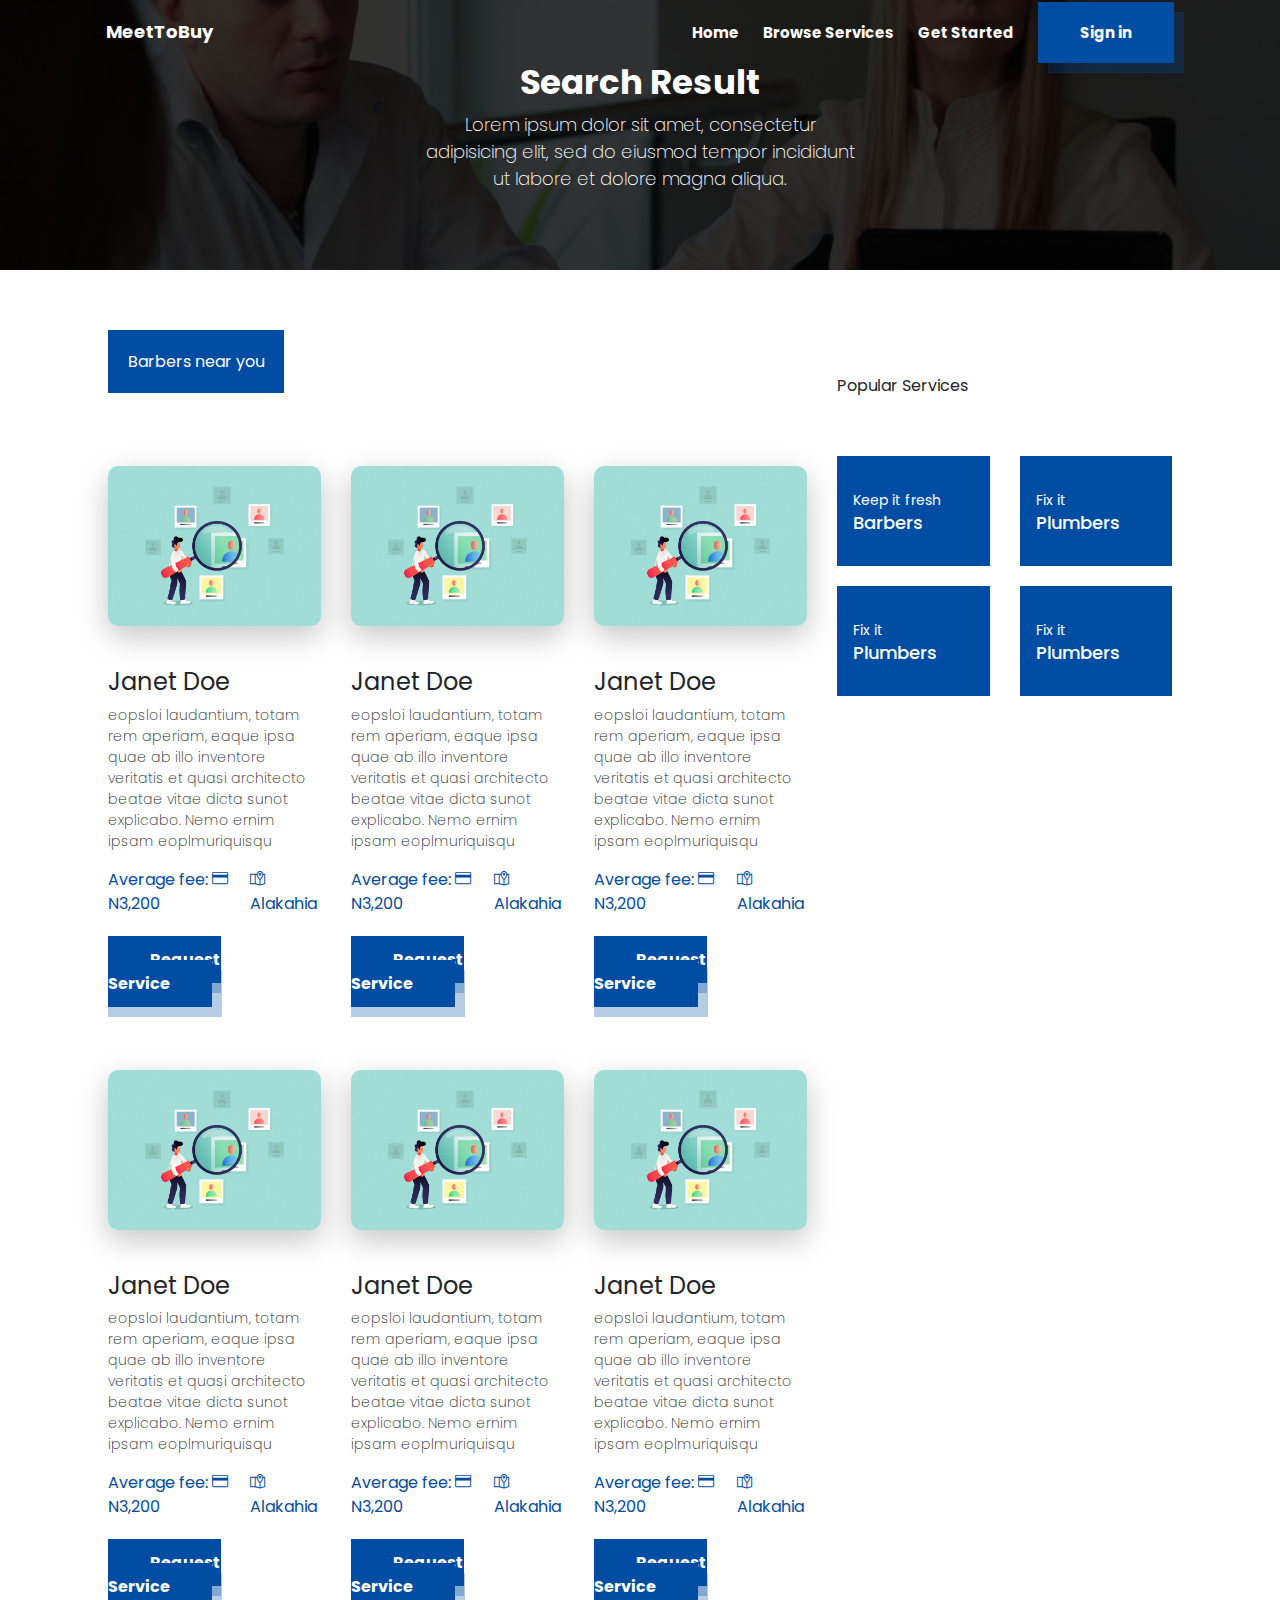
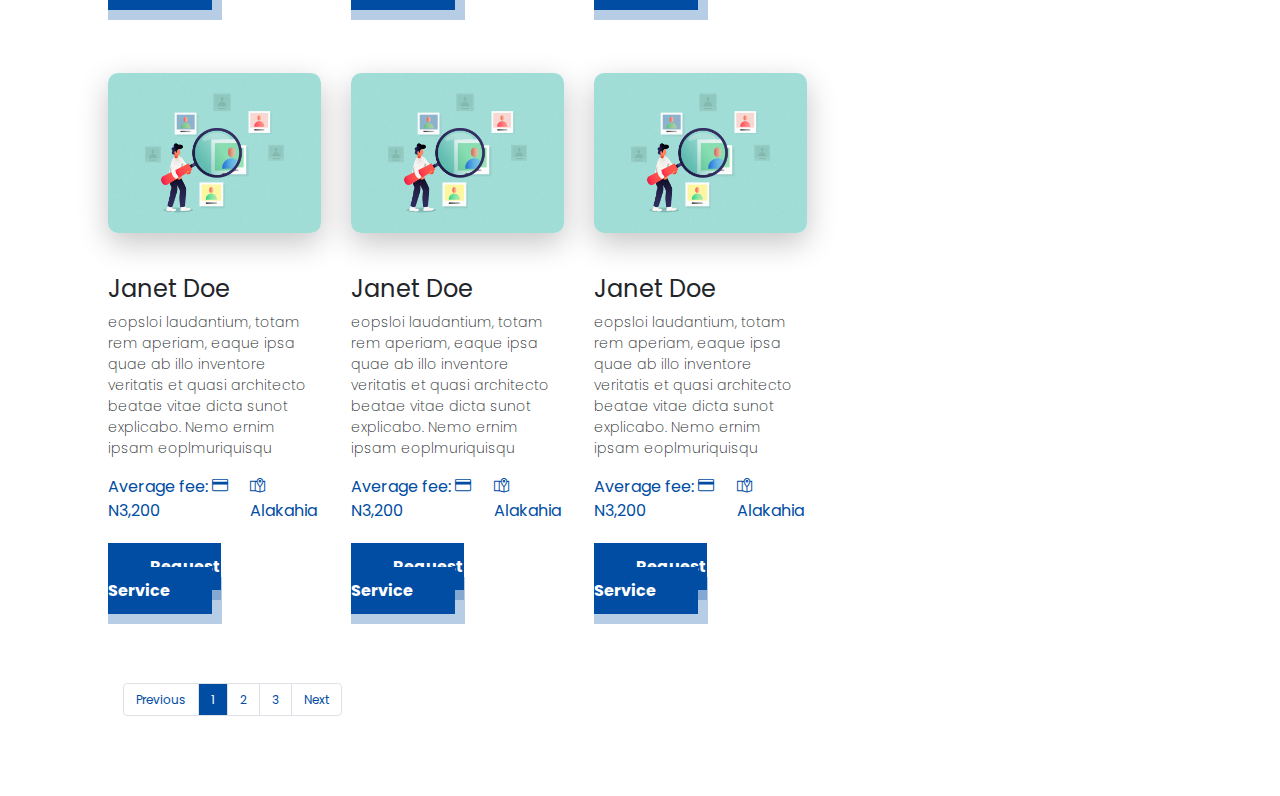
<file: browse.html>
<!DOCTYPE html>
<html lang="en">

<head>
    <meta charset="UTF-8">
    <meta name="viewport" content="width=device-width, initial-scale=1.0">
    <title>MeetToBuy - Home </title>
    <link rel="stylesheet" type="text/css" href="lib/bootstrap/css/bootstrap.min.css">
    <link rel="stylesheet" type="text/css" href="lib/themify-icons/themify-icons.css">
    <link rel="stylesheet" type="text/css" href="lib/owl/dist/assets/owl.carousel.min.css">
    <link rel="stylesheet" type="text/css" href="lib/owl/dist/assets/owl.theme.default.min.css">
    <link href="https://fonts.googleapis.com/css?family=Lato:400,900|Source+Sans+Pro:300,400&display=swap" rel="stylesheet">
    <link rel="stylesheet" type="text/css" href="src/index.css">
</head>
<div id="modal_mobile_nav" class="modal_nav_overlay">
    <span class="closebtn">
        <i class="ti-close"></i>
    </span>
    <div class="overlay_content">
        <div class="flexRow">
            <div class="flexColumn first">
                <a href="#">
                    <div class="link_img">
                        <span class="ti-home"></span>
                    </div>
                    <div class="mt-2 link_text">
                        <p>Home</p>
                    </div>
                </a>
            </div>
            <div class="flexColumn second ">
                <a href="#">
                    <div class="link_img ">
                        <span class="ti-zoom-in"></span>
                    </div>
                    <div class="mt-2 link_text">
                        <p>Browse Nearby Services</p>
                    </div>
                </a>
            </div>
            <div class="flexColumn third">
                <a href="#">
                    <div class="link_img ">
                        <span class="ti-bookmark-alt"></span>
                    </div>
                    <div class="mt-2 link_text">
                        <p>Our Company</p>
                    </div>
                </a>
            </div>
        </div>
        <div class="flexRow">
            <div class="flexColumn fourth">
                <a href="#">
                    <div class="link_img ">
                        <span class="ti-heart"></span>
                    </div>
                    <div class="mt-2 link_text">
                        <p>Get Started</p>
                    </div>
                </a>
            </div>
            <div class="flexColumn fifth">
                <a href="#">
                    <div class="link_img ">
                        <span class="ti-lock"></span>
                    </div>
                    <div class="mt-2 link_text">
                        <p>Login</p>
                    </div>
                </a>
            </div>
        </div>
        <div class="nav_search container">
            <form>
                <div class="search_box">
                    <input type="" name="" placeholder="Search Category">
                    <button>Search</button>
                </div>
            </form>
        </div>
    </div>
</div>
<!--End -->
<div class="top_nav">
    <div class="brand">
        <a href="#">
            <h3>MeetToBuy</h3>
        </a>
    </div>
    <div class="links">
        <div>
            <a href="index.html">Home</a>
            <a href="browse.html">Browse Services</a>
            <a href="get_started.html">Get Started</a>
            <a href="login.html" class="sign_in default_btn">Sign in</a>
        </div>
    </div>
    <div class="nav_toggle">
        <span class="ti-menu nav_toggle_icon"></span>
    </div>
</div>
<section class="intro__hero is-small">
    <div class="section_padding col-md-6">
        <h1>Search Result</h1>
        <p>Lorem ipsum dolor sit amet, consectetur adipisicing elit, sed do eiusmod
            tempor incididunt ut labore et dolore magna aliqua.</p>
    </div>
</section>
<section class="listing pb-5 container-fluid">
    <div class="section_padding pt-5">
        <div class="row">
            <div class="col-lg-8">
                <div class="heading">
                    <span class="title">Barbers near you</span>
                </div>
                <div class="row">
                    <div class="col-md-4">
                        <div class="service_card">
                            <div class="img">
                                <img src="./assets/page_images/search-agent_2x.png">
                            </div>
                            <div class="content">
                                <div>
                                    <h6>Janet Doe</h6>
                                    <p>eopsloi laudantium, totam rem aperiam, eaque ipsa quae ab illo inventore veritatis et quasi architecto beatae vitae dicta sunot explicabo. Nemo ernim ipsam eoplmuriquisqu</p>
                                    <div class="activity">
                                        <span>Average fee: <i class="ti-credit-card"></i> N3,200</span>
                                        <span><i class="ti-map-alt"></i> Alakahia</span>
                                    </div>
                                </div>
                            </div>
                            <div class="">
                                <a href="#" class="default_btn is-small">Request Service</a>
                            </div>
                        </div>
                    </div>
                    <div class="col-md-4">
                        <div class="service_card">
                            <div class="img">
                                <img src="./assets/page_images/search-agent_2x.png">
                            </div>
                            <div class="content">
                                <div>
                                    <h6>Janet Doe</h6>
                                    <p>eopsloi laudantium, totam rem aperiam, eaque ipsa quae ab illo inventore veritatis et quasi architecto beatae vitae dicta sunot explicabo. Nemo ernim ipsam eoplmuriquisqu</p>
                                    <div class="activity">
                                        <span>Average fee: <i class="ti-credit-card"></i> N3,200</span>
                                        <span><i class="ti-map-alt"></i> Alakahia</span>
                                    </div>
                                </div>
                            </div>
                            <div class="">
                                <a href="#" class="default_btn is-small">Request Service</a>
                            </div>
                        </div>
                    </div>
                    <div class="col-md-4">
                        <div class="service_card">
                            <div class="img">
                                <img src="./assets/page_images/search-agent_2x.png">
                            </div>
                            <div class="content">
                                <div>
                                    <h6>Janet Doe</h6>
                                    <p>eopsloi laudantium, totam rem aperiam, eaque ipsa quae ab illo inventore veritatis et quasi architecto beatae vitae dicta sunot explicabo. Nemo ernim ipsam eoplmuriquisqu</p>
                                    <div class="activity">
                                        <span>Average fee: <i class="ti-credit-card"></i> N3,200</span>
                                        <span><i class="ti-map-alt"></i> Alakahia</span>
                                    </div>
                                </div>
                            </div>
                            <div class="">
                                <a href="#" class="default_btn is-small">Request Service</a>
                            </div>
                        </div>
                    </div>
                    <div class="col-md-4">
                        <div class="service_card">
                            <div class="img">
                                <img src="./assets/page_images/search-agent_2x.png">
                            </div>
                            <div class="content">
                                <div>
                                    <h6>Janet Doe</h6>
                                    <p>eopsloi laudantium, totam rem aperiam, eaque ipsa quae ab illo inventore veritatis et quasi architecto beatae vitae dicta sunot explicabo. Nemo ernim ipsam eoplmuriquisqu</p>
                                    <div class="activity">
                                        <span>Average fee: <i class="ti-credit-card"></i> N3,200</span>
                                        <span><i class="ti-map-alt"></i> Alakahia</span>
                                    </div>
                                </div>
                            </div>
                            <div class="">
                                <a href="#" class="default_btn is-small">Request Service</a>
                            </div>
                        </div>
                    </div>
                    <div class="col-md-4">
                        <div class="service_card">
                            <div class="img">
                                <img src="./assets/page_images/search-agent_2x.png">
                            </div>
                            <div class="content">
                                <div>
                                    <h6>Janet Doe</h6>
                                    <p>eopsloi laudantium, totam rem aperiam, eaque ipsa quae ab illo inventore veritatis et quasi architecto beatae vitae dicta sunot explicabo. Nemo ernim ipsam eoplmuriquisqu</p>
                                    <div class="activity">
                                        <span>Average fee: <i class="ti-credit-card"></i> N3,200</span>
                                        <span><i class="ti-map-alt"></i> Alakahia</span>
                                    </div>
                                </div>
                            </div>
                            <div class="">
                                <a href="#" class="default_btn is-small">Request Service</a>
                            </div>
                        </div>
                    </div>
                    <div class="col-md-4">
                        <div class="service_card">
                            <div class="img">
                                <img src="./assets/page_images/search-agent_2x.png">
                            </div>
                            <div class="content">
                                <div>
                                    <h6>Janet Doe</h6>
                                    <p>eopsloi laudantium, totam rem aperiam, eaque ipsa quae ab illo inventore veritatis et quasi architecto beatae vitae dicta sunot explicabo. Nemo ernim ipsam eoplmuriquisqu</p>
                                    <div class="activity">
                                        <span>Average fee: <i class="ti-credit-card"></i> N3,200</span>
                                        <span><i class="ti-map-alt"></i> Alakahia</span>
                                    </div>
                                </div>
                            </div>
                            <div class="">
                                <a href="#" class="default_btn is-small">Request Service</a>
                            </div>
                        </div>
                    </div>
                    <div class="col-md-4">
                        <div class="service_card">
                            <div class="img">
                                <img src="./assets/page_images/search-agent_2x.png">
                            </div>
                            <div class="content">
                                <div>
                                    <h6>Janet Doe</h6>
                                    <p>eopsloi laudantium, totam rem aperiam, eaque ipsa quae ab illo inventore veritatis et quasi architecto beatae vitae dicta sunot explicabo. Nemo ernim ipsam eoplmuriquisqu</p>
                                    <div class="activity">
                                        <span>Average fee: <i class="ti-credit-card"></i> N3,200</span>
                                        <span><i class="ti-map-alt"></i> Alakahia</span>
                                    </div>
                                </div>
                            </div>
                            <div class="">
                                <a href="#" class="default_btn is-small">Request Service</a>
                            </div>
                        </div>
                    </div>
                    <div class="col-md-4">
                        <div class="service_card">
                            <div class="img">
                                <img src="./assets/page_images/search-agent_2x.png">
                            </div>
                            <div class="content">
                                <div>
                                    <h6>Janet Doe</h6>
                                    <p>eopsloi laudantium, totam rem aperiam, eaque ipsa quae ab illo inventore veritatis et quasi architecto beatae vitae dicta sunot explicabo. Nemo ernim ipsam eoplmuriquisqu</p>
                                    <div class="activity">
                                        <span>Average fee: <i class="ti-credit-card"></i> N3,200</span>
                                        <span><i class="ti-map-alt"></i> Alakahia</span>
                                    </div>
                                </div>
                            </div>
                            <div class="">
                                <a href="#" class="default_btn is-small">Request Service</a>
                            </div>
                        </div>
                    </div>
                    <div class="col-md-4">
                        <div class="service_card">
                            <div class="img">
                                <img src="./assets/page_images/search-agent_2x.png">
                            </div>
                            <div class="content">
                                <div>
                                    <h6>Janet Doe</h6>
                                    <p>eopsloi laudantium, totam rem aperiam, eaque ipsa quae ab illo inventore veritatis et quasi architecto beatae vitae dicta sunot explicabo. Nemo ernim ipsam eoplmuriquisqu</p>
                                    <div class="activity">
                                        <span>Average fee: <i class="ti-credit-card"></i> N3,200</span>
                                        <span><i class="ti-map-alt"></i> Alakahia</span>
                                    </div>
                                </div>
                            </div>
                            <div class="">
                                <a href="#" class="default_btn is-small">Request Service</a>
                            </div>
                        </div>
                    </div>
                </div>
                <div class="container">
                    <nav aria-label="Page navigation " class="mt-5 pb-3">
                        <ul class="pagination">
                            <li class="page-item"><a class="page-link" href="#">Previous</a></li>
                            <li class="page-item"><a class="page-link is-active" href="#">1</a></li>
                            <li class="page-item"><a class="page-link" href="#">2</a></li>
                            <li class="page-item"><a class="page-link" href="#">3</a></li>
                            <li class="page-item"><a class="page-link" href="#">Next</a></li>
                        </ul>
                    </nav>
                </div>
            </div>
            <div class="col-lg-4">
                <div class="mb-5 pt-4">
                    <span class="title">Popular Services</span>
                </div>
                <div class="row popular_services">
                    <div class="col-md-6">
                        <a href="#">
                            <div class="d-index-category bg-graphic">
                                <div class="">
                                    <span>Keep it fresh</span>
                                    <h3>Barbers</h3>
                                    <p></p>
                                </div>
                            </div>
                        </a>
                    </div>
                    <div class="col-md-6">
                        <a href="#">
                            <div class="d-index-category bg-graphic">
                                <div class="">
                                    <span>Fix it</span>
                                    <h3>Plumbers</h3>
                                    <p></p>
                                </div>
                            </div>
                        </a>
                    </div>
                    <div class="col-md-6">
                        <a href="#">
                            <div class="d-index-category bg-graphic">
                                <div class="">
                                    <span>Fix it</span>
                                    <h3>Plumbers</h3>
                                    <p></p>
                                </div>
                            </div>
                        </a>
                    </div>
                    <div class="col-md-6">
                        <a href="#">
                            <div class="d-index-category bg-graphic">
                                <div class="">
                                    <span>Fix it</span>
                                    <h3>Plumbers</h3>
                                    <p></p>
                                </div>
                            </div>
                        </a>
                    </div>
                </div>
            </div>
        </div>
    </div>
</section>

<body>
    <script type="text/javascript" src="lib/jquery/jquery.min.js"></script>
    <script type="text/javascript" src="lib/owl/dist/owl.carousel.js"></script>
    <script type="text/javascript" src="lib/bootstrap/js/popper.min.js"></script>
    <script type="text/javascript" src="lib/bootstrap/js/bootstrap.min.js"></script>
    <script type="text/javascript" src="src/index.js"></script>
</body>

</html>
</file>
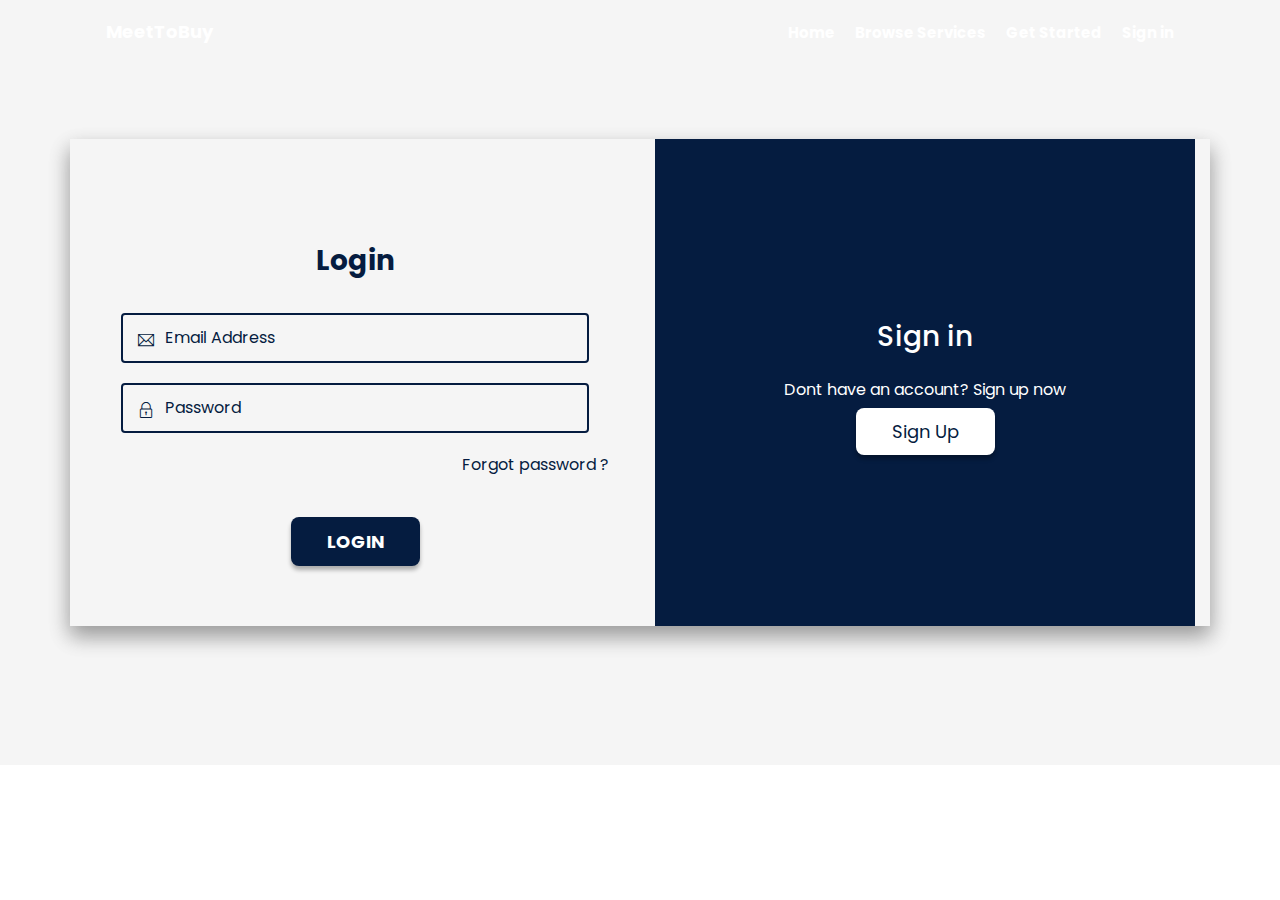
<file: login.html>
<!DOCTYPE html>
<html lang="en">

<head>
    <meta charset="UTF-8">
    <meta name="viewport" content="width=device-width, initial-scale=1.0">
    <title>Starter Kit - Login</title>
    <link rel="stylesheet" type="text/css" href="lib/bootstrap/css/bootstrap.min.css">
    <link rel="stylesheet" type="text/css" href="lib/themify-icons/themify-icons.css">
    <link rel="stylesheet" type="text/css" href="lib/owl/dist/assets/owl.carousel.min.css">
    <link rel="stylesheet" type="text/css" href="lib/owl/dist/assets/owl.theme.default.min.css">
    <link href="https://fonts.googleapis.com/css?family=Lato:400,900|Source+Sans+Pro:300,400&display=swap"
        rel="stylesheet">
    <link rel="stylesheet" type="text/css" href="src/index.css">

    <style>
        @import url("src/index.css");

        .has-shadow {
            box-shadow: 0 10px 20px rgba(0, 0, 0, 0.19), 0 10px 20px rgba(0, 0, 0, 0.23);
        }

        .login {
            display: flex;
            align-items: center;
            padding: 2em 1rem;
            background-color: #f5f5f5;
            min-height: 85vh;
        }

        .login_card_holder {
            min-height: 45vh;
        }


        .login_form_holder,
        .signup_link_holder {
            min-width: 100%;
            padding: 5rem 1rem;
            position: relative;
        }

        @media screen and (max-width: 744px) {
            .login {
                padding: 1rem 1rem;
                display: block;
            }

        }


        .login_form_content {
            text-align: center;
        }

        .login_form_content h3 {
            font-weight: bold;
            padding-top: 25px;
            padding-bottom: 5px;
            color: #051C40;
        }

        .login_form_content p {
            color: #051C40;
        }

        .login_form_holder p {
            color: #051C40;
            margin-top: 20px;
        }

        .form {
            margin-top: 30px;
        }

        .form_element {
            border: 2px solid#051C40;
            margin: 20px;
            border-radius: 4px;
            display: flex;
        }

        .form_element input {
            background: transparent;
            border: 0;
            width: 80%;
            color: #051C40;
        }

        .form_element input::placeholder {
            color: #051C40;
        }

        .form_element span {
            color: #051C40;
            margin-left: 15px;
            margin-top: 17px;
        }


        .forgot_password a {
            color: #051C40;
            font-size: 16px;
            float: right;
            text-decoration: none;

        }

        .login_btn_holder {
            position: relative;
            top: 30px;
            padding: 10px;
            display: flex;
            justify-content: center;
            width: 100%;

        }


        .login_form_holder p {
            font-size: 26px;
        }

        .login_form_holder input {
            outline: none;
            width: 100%;
            padding: 0.7em;
            background: transparent;
            color: #d3d3d3;
        }

        .default_btn {
            padding: 0.6em 2em;
            background: #051C40;
            color: #fff;
            outline: none;
            border: none;
            box-shadow: 0px 4px 4px rgba(0, 0, 0, 0.3);
            border-radius: 8px;
            font-size: 18px;
        }

        .default_btn_alt {
            padding: 0.6em 2em;
            background: #fff;
            color: #051C40;
            outline: none;
            border: none;
            box-shadow: 0px 4px 4px rgba(0, 0, 0, 0.3);
            border-radius: 8px;
            font-size: 18px;
        }

        .login_signup_holder {
            background-color: #051C40;
            min-height: 100%;
            color: #fff;
            text-align: center;
            display: flex;
            align-items: center;
        }

        @media screen and (max-width:950px) {
            .section_padding {
                padding-left: 1em;
                padding-right: 1em;
            }
        }
    </style>
</head>
<div id="modal_mobile_nav" class="modal_nav_overlay">
    <span class="closebtn">
        <i class="ti-close"></i>
    </span>
    <div class="overlay_content">
        <div class="flexRow">
            <div class="flexColumn">
                <a href="#">
                    <div class="link_img">
                        <span class="ti-home"></span>
                    </div>
                    <div class="mt-2 link_text">
                        <p>Home</p>
                    </div>
                </a>
            </div>
            <div class="flexColumn">
                <a href="#">
                    <div class="link_img">
                        <span class="ti-zoom-in"></span>
                    </div>
                    <div class="mt-2 link_text">
                        <p>Browse Nearby Services</p>
                    </div>
                </a>
            </div>
            <div class="flexColumn">
                <a href="#">
                    <div class="link_img">
                        <span class="ti-bookmark-alt"></span>
                    </div>
                    <div class="mt-2 link_text">
                        <p>Our Company</p>
                    </div>
                </a>
            </div>
        </div>
        <div class="flexRow">
            <div class="flexColumn">
                <a href="#">
                    <div class="link_img">
                        <span class="ti-heart"></span>
                    </div>
                    <div class="mt-2 link_text">
                        <p>Get Started</p>
                    </div>
                </a>
            </div>
            <div class="flexColumn">
                <a href="#">
                    <div class="link_img">
                        <span class="ti-lock"></span>
                    </div>
                    <div class="mt-2 link_text">
                        <p>Login</p>
                    </div>
                </a>
            </div>
        </div>
        <div class="nav_search container">
            <form>
                <div class="search_box">
                    <input type="" name="" placeholder="Search Category">
                    <button>Search</button>
                </div>
            </form>
        </div>
    </div>
</div>
<!--End -->
<div class="top_nav">
    <div class="brand">
        <a href="#">
            <h3>MeetToBuy</h3>
        </a>
    </div>
    <div class="links">
        <a href="#">Home</a>
        <a href="#">Browse Services</a>
        <a href="#">Get Started</a>
        <a href="#">Sign in</a>
    </div>
    <div class="nav_toggle">
        <span class="ti-layout-grid3-alt nav_toggle_icon"></span>
    </div>
</div>

<body>

    <div class="login">
        <div class=" login_card_holder container has-shadow">
            <div class="row">
                <div class="col-md-6 ">
                    <div class="">
                        <div class="login_form_holder">

                            <div class="login_form_content">
                                <div>
                                    <h3>Login</h3>
                                    <form action="" method="GET">
                                        <div class="form">
                                            <div class="form_element">
                                                <span class="ti-email"></span><input type="email"
                                                    placeholder="Email Address">
                                            </div>
                                            <div class="form_element">
                                                <span class="ti-lock"></span><input type="password" name="password"
                                                    placeholder="Password">
                                            </div>
                                            <div class="forgot_password">
                                                <a href="#" class="pl-1">Forgot password ?</a>
                                            </div>
                                        </div>

                                        <!--Login button-->
                                        <div class="login_btn_holder">
                                            <button type="submit" href="#" class="default_btn">LOGIN</button>
                                        </div>

                                    </form>

                                </div>
                            </div>
                        </div>
                    </div>
                </div>

                <div class="col-md-6">
                    <div class="login_signup_holder">

                        <div class="signup_link_holder">
                            
                                <h3>Sign in</h3>
                                <p class="mt-4">Dont have an account? Sign up now</p>
                                <div class="mt-3">
                                    <a href="#" class="default_btn_alt mt-4">Sign Up</a>
                                </div>
                                
                            </div>
                        </div>




                    </div>
                </div>
            </div>

        </div>
    </div>
    <script type="text/javascript" src="lib/jquery/jquery.min.js"></script>
    <script type="text/javascript" src="lib/owl/dist/owl.carousel.js"></script>
    <script type="text/javascript" src="lib/bootstrap/js/popper.min.js"></script>
    <script type="text/javascript" src="lib/bootstrap/js/bootstrap.min.js"></script>
    <script type="text/javascript" src="src/index.js"></script>
</body>

</html>
</file>
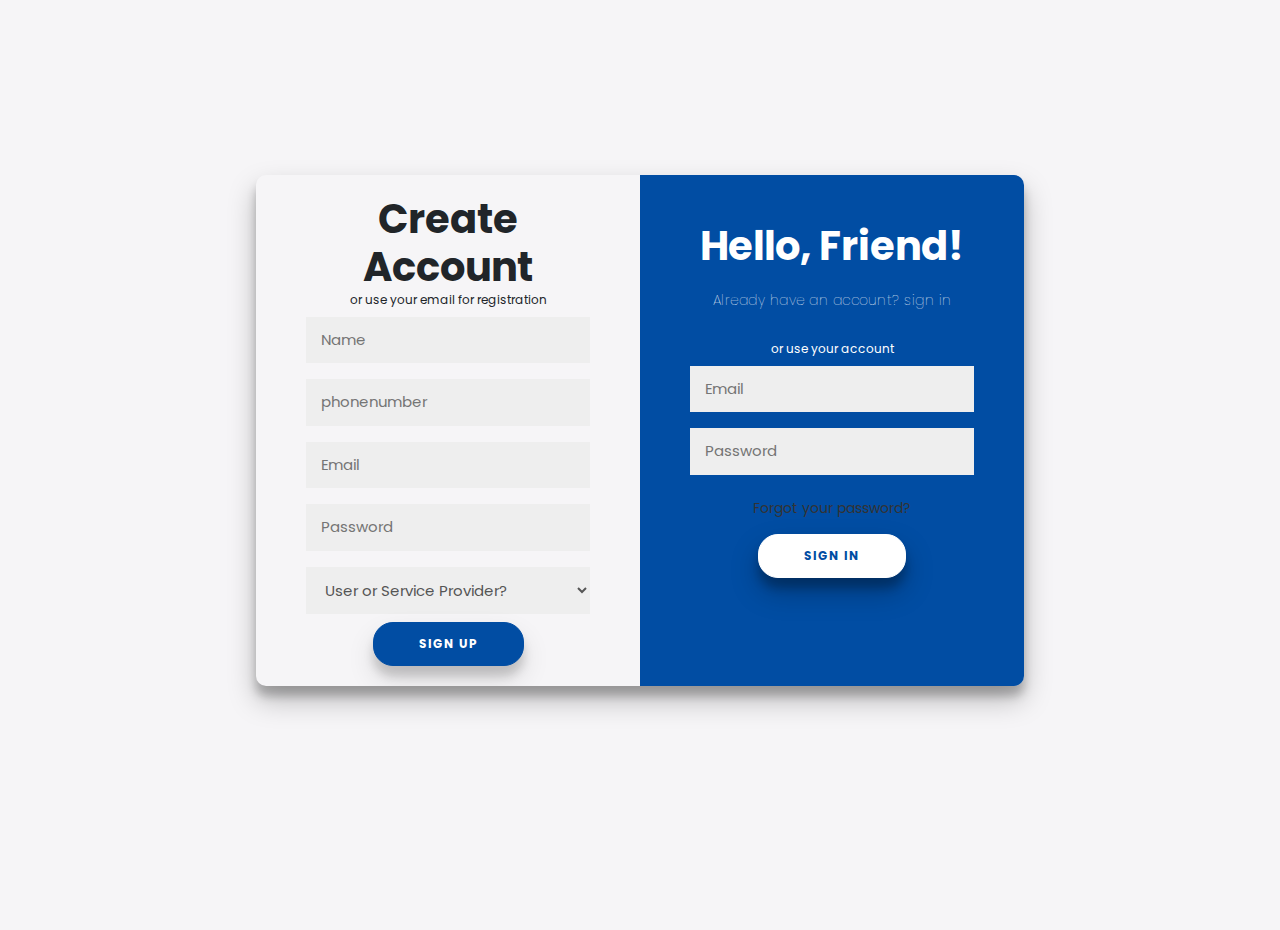
<file: register.html>
<!DOCTYPE html>
<html lang="en">

<head>
    <meta charset="UTF-8">
    <meta name="viewport" content="width=device-width, initial-scale=1.0">
    <title>Starter Kit - Login</title>
    <link rel="stylesheet" type="text/css" href="lib/bootstrap/css/bootstrap.min.css">
    <link rel="stylesheet" type="text/css" href="lib/themify-icons/themify-icons.css">
    <link rel="stylesheet" type="text/css" href="lib/owl/dist/assets/owl.carousel.min.css">
    <link rel="stylesheet" type="text/css" href="lib/owl/dist/assets/owl.theme.default.min.css">
    <link href="https://fonts.googleapis.com/css?family=Lato:400,900|Source+Sans+Pro:300,400&display=swap" rel="stylesheet">
    <link rel="stylesheet" type="text/css" href="src/index.css">
    <style>
        * {
        margin: 0;
        padding: 0;
        box-sizing: border-box;
        }
        body {
        background: #f6f5f7;
        display: flex;
        justify-content: center;
        align-items: center;
        /* flex-direction: column; */
        /* font-family: 'Montserrat', sans-serif; */
        height: 100vh;
        margin: -20px 0 50px;
        }
        .container {
        display: flex;
        }
        h1 {
        font-weight: bold;
        margin: 0;
        }
        h2 {
        text-align: center;
        }
        p {
        font-size: 14px;
        font-weight: 100;
        line-height: 20px;
        letter-spacing: 0.5px;
        margin: 20px 0 30px;
        }
        span {
        font-size: 12px;
        }
        a {
        color: #333;
        font-size: 14px;
        text-decoration: none;
        margin: 15px 0;
        }
        button {
        border-radius: 20px;
        border: 1px solid #014DA3;
        background-color: #014DA3;
        color: #FFFFFF;
        font-size: 12px;
        font-weight: bold;
        padding: 12px 45px;
        letter-spacing: 1px;
        text-transform: uppercase;
        box-shadow: 0 14px 28px rgba(0,0,0,0.12),
        0 10px 10px rgba(0,0,0,0.15);
        }
        .button2 {
        border-radius: 20px;
        border: 1px solid #ffffff;
        background-color: rgb(255, 255, 255);
        color: #014DA3;
        font-size: 12px;
        font-weight: bold;
        padding: 12px 45px;
        letter-spacing: 1px;
        text-transform: uppercase;
        box-shadow: 0 14px 28px rgba(0,0,0,0.25),
        0 10px 10px rgba(0,0,0,0.22);
        }
        button:active {
        transform: scale(0.95);
        }
        button:focus {
        outline: none;
        }
        form {
        /* background-color: #FFFFFF; */
        display: flex;
        align-items: center;
        justify-content: center;
        flex-direction: column;
        padding: 20px 50px;
        min-height: 50vh;
        text-align: center;
        }
        input {
        background-color: #eee;
        border: none;
        padding: 12px 15px;
        margin: 8px 0;
        width: 100%;
        font-size: 15px;
        }
        select {
        background-color: #eee;
        border: none;
        padding: 12px 15px;
        margin: 8px 0;
        width: 100%;
        color: #555555;
        font-size: 15px;
        }
        .container {
        /* background-color: #fff; */
        border-radius: 10px;
        box-shadow: 0 14px 28px rgba(0,0,0,0.25),
        0 10px 10px rgba(0,0,0,0.22);
        position: relative;
        overflow: hidden;
        width: 768px;
        max-width: 100%;
        min-height: 480px;
        padding: 0;
        }
        .sign-up-container {
        left: 0;
        width: 50%;
        
        }
        .sign-in-container {
        position: relative;
        left: 0;
        width: 50%;
        background: #014DA3;
        color: #FFFFFF;
        }
        .form-container a {
        text-decoration: none;
        }
        .form-container a:hover {
        color: #FFFFFF;
        }</style>
</head>

<body>
    <div class="container" id="container">
        <div class="form-container sign-up-container">
            <form action="#">
                <h1>Create Account</h1>
                <span>or use your email for registration</span>
                <input type="text" placeholder="Name" />
                <input type="numbers" placeholder="phonenumber">
                <input type="email" placeholder="Email" />
                <input type="password" placeholder="Password" />
                <select>
                    <option selected="">User or Service Provider?</option>
                    <option value="User">User</option>
                    <option value="Service_provider">Service provider</option>
                </select>
                <button>Sign Up</button>
            </form>
        </div>
        <div class="form-container sign-in-container">
            <form action="#">
                <h1>Hello, Friend!</h1>
                <p>Already have an account? sign in</p>
                <span>or use your account</span>
                <input type="email" placeholder="Email" />
                <input type="password" placeholder="Password" />
                <a href="#">Forgot your password?</a>
                <button class="button2">Sign In</button>
            </form>
        </div>
        <script type="text/javascript" src="lib/jquery/jquery.min.js"></script>
        <script type="text/javascript" src="lib/owl/dist/owl.carousel.js"></script>
        <script type="text/javascript" src="lib/bootstrap/js/popper.min.js"></script>
        <script type="text/javascript" src="lib/bootstrap/js/bootstrap.min.js"></script>
        <script type="text/javascript" src="src/index.js"></script>
</body>

</html>
</file>
<file: lib/themify-icons/themify-icons.css>
@font-face {
	font-family: 'themify';
	src:url('fonts/themify.eot?-fvbane');
	src:url('fonts/themify.eot?#iefix-fvbane') format('embedded-opentype'),
		url('fonts/themify.woff?-fvbane') format('woff'),
		url('fonts/themify.ttf?-fvbane') format('truetype'),
		url('fonts/themify.svg?-fvbane#themify') format('svg');
	font-weight: normal;
	font-style: normal;
}

[class^="ti-"], [class*=" ti-"] {
	font-family: 'themify';
	speak: none;
	font-style: normal;
	font-weight: normal;
	font-variant: normal;
	text-transform: none;
	line-height: 1;

	/* Better Font Rendering =========== */
	-webkit-font-smoothing: antialiased;
	-moz-osx-font-smoothing: grayscale;
}

.ti-wand:before {
	content: "\e600";
}
.ti-volume:before {
	content: "\e601";
}
.ti-user:before {
	content: "\e602";
}
.ti-unlock:before {
	content: "\e603";
}
.ti-unlink:before {
	content: "\e604";
}
.ti-trash:before {
	content: "\e605";
}
.ti-thought:before {
	content: "\e606";
}
.ti-target:before {
	content: "\e607";
}
.ti-tag:before {
	content: "\e608";
}
.ti-tablet:before {
	content: "\e609";
}
.ti-star:before {
	content: "\e60a";
}
.ti-spray:before {
	content: "\e60b";
}
.ti-signal:before {
	content: "\e60c";
}
.ti-shopping-cart:before {
	content: "\e60d";
}
.ti-shopping-cart-full:before {
	content: "\e60e";
}
.ti-settings:before {
	content: "\e60f";
}
.ti-search:before {
	content: "\e610";
}
.ti-zoom-in:before {
	content: "\e611";
}
.ti-zoom-out:before {
	content: "\e612";
}
.ti-cut:before {
	content: "\e613";
}
.ti-ruler:before {
	content: "\e614";
}
.ti-ruler-pencil:before {
	content: "\e615";
}
.ti-ruler-alt:before {
	content: "\e616";
}
.ti-bookmark:before {
	content: "\e617";
}
.ti-bookmark-alt:before {
	content: "\e618";
}
.ti-reload:before {
	content: "\e619";
}
.ti-plus:before {
	content: "\e61a";
}
.ti-pin:before {
	content: "\e61b";
}
.ti-pencil:before {
	content: "\e61c";
}
.ti-pencil-alt:before {
	content: "\e61d";
}
.ti-paint-roller:before {
	content: "\e61e";
}
.ti-paint-bucket:before {
	content: "\e61f";
}
.ti-na:before {
	content: "\e620";
}
.ti-mobile:before {
	content: "\e621";
}
.ti-minus:before {
	content: "\e622";
}
.ti-medall:before {
	content: "\e623";
}
.ti-medall-alt:before {
	content: "\e624";
}
.ti-marker:before {
	content: "\e625";
}
.ti-marker-alt:before {
	content: "\e626";
}
.ti-arrow-up:before {
	content: "\e627";
}
.ti-arrow-right:before {
	content: "\e628";
}
.ti-arrow-left:before {
	content: "\e629";
}
.ti-arrow-down:before {
	content: "\e62a";
}
.ti-lock:before {
	content: "\e62b";
}
.ti-location-arrow:before {
	content: "\e62c";
}
.ti-link:before {
	content: "\e62d";
}
.ti-layout:before {
	content: "\e62e";
}
.ti-layers:before {
	content: "\e62f";
}
.ti-layers-alt:before {
	content: "\e630";
}
.ti-key:before {
	content: "\e631";
}
.ti-import:before {
	content: "\e632";
}
.ti-image:before {
	content: "\e633";
}
.ti-heart:before {
	content: "\e634";
}
.ti-heart-broken:before {
	content: "\e635";
}
.ti-hand-stop:before {
	content: "\e636";
}
.ti-hand-open:before {
	content: "\e637";
}
.ti-hand-drag:before {
	content: "\e638";
}
.ti-folder:before {
	content: "\e639";
}
.ti-flag:before {
	content: "\e63a";
}
.ti-flag-alt:before {
	content: "\e63b";
}
.ti-flag-alt-2:before {
	content: "\e63c";
}
.ti-eye:before {
	content: "\e63d";
}
.ti-export:before {
	content: "\e63e";
}
.ti-exchange-vertical:before {
	content: "\e63f";
}
.ti-desktop:before {
	content: "\e640";
}
.ti-cup:before {
	content: "\e641";
}
.ti-crown:before {
	content: "\e642";
}
.ti-comments:before {
	content: "\e643";
}
.ti-comment:before {
	content: "\e644";
}
.ti-comment-alt:before {
	content: "\e645";
}
.ti-close:before {
	content: "\e646";
}
.ti-clip:before {
	content: "\e647";
}
.ti-angle-up:before {
	content: "\e648";
}
.ti-angle-right:before {
	content: "\e649";
}
.ti-angle-left:before {
	content: "\e64a";
}
.ti-angle-down:before {
	content: "\e64b";
}
.ti-check:before {
	content: "\e64c";
}
.ti-check-box:before {
	content: "\e64d";
}
.ti-camera:before {
	content: "\e64e";
}
.ti-announcement:before {
	content: "\e64f";
}
.ti-brush:before {
	content: "\e650";
}
.ti-briefcase:before {
	content: "\e651";
}
.ti-bolt:before {
	content: "\e652";
}
.ti-bolt-alt:before {
	content: "\e653";
}
.ti-blackboard:before {
	content: "\e654";
}
.ti-bag:before {
	content: "\e655";
}
.ti-move:before {
	content: "\e656";
}
.ti-arrows-vertical:before {
	content: "\e657";
}
.ti-arrows-horizontal:before {
	content: "\e658";
}
.ti-fullscreen:before {
	content: "\e659";
}
.ti-arrow-top-right:before {
	content: "\e65a";
}
.ti-arrow-top-left:before {
	content: "\e65b";
}
.ti-arrow-circle-up:before {
	content: "\e65c";
}
.ti-arrow-circle-right:before {
	content: "\e65d";
}
.ti-arrow-circle-left:before {
	content: "\e65e";
}
.ti-arrow-circle-down:before {
	content: "\e65f";
}
.ti-angle-double-up:before {
	content: "\e660";
}
.ti-angle-double-right:before {
	content: "\e661";
}
.ti-angle-double-left:before {
	content: "\e662";
}
.ti-angle-double-down:before {
	content: "\e663";
}
.ti-zip:before {
	content: "\e664";
}
.ti-world:before {
	content: "\e665";
}
.ti-wheelchair:before {
	content: "\e666";
}
.ti-view-list:before {
	content: "\e667";
}
.ti-view-list-alt:before {
	content: "\e668";
}
.ti-view-grid:before {
	content: "\e669";
}
.ti-uppercase:before {
	content: "\e66a";
}
.ti-upload:before {
	content: "\e66b";
}
.ti-underline:before {
	content: "\e66c";
}
.ti-truck:before {
	content: "\e66d";
}
.ti-timer:before {
	content: "\e66e";
}
.ti-ticket:before {
	content: "\e66f";
}
.ti-thumb-up:before {
	content: "\e670";
}
.ti-thumb-down:before {
	content: "\e671";
}
.ti-text:before {
	content: "\e672";
}
.ti-stats-up:before {
	content: "\e673";
}
.ti-stats-down:before {
	content: "\e674";
}
.ti-split-v:before {
	content: "\e675";
}
.ti-split-h:before {
	content: "\e676";
}
.ti-smallcap:before {
	content: "\e677";
}
.ti-shine:before {
	content: "\e678";
}
.ti-shift-right:before {
	content: "\e679";
}
.ti-shift-left:before {
	content: "\e67a";
}
.ti-shield:before {
	content: "\e67b";
}
.ti-notepad:before {
	content: "\e67c";
}
.ti-server:before {
	content: "\e67d";
}
.ti-quote-right:before {
	content: "\e67e";
}
.ti-quote-left:before {
	content: "\e67f";
}
.ti-pulse:before {
	content: "\e680";
}
.ti-printer:before {
	content: "\e681";
}
.ti-power-off:before {
	content: "\e682";
}
.ti-plug:before {
	content: "\e683";
}
.ti-pie-chart:before {
	content: "\e684";
}
.ti-paragraph:before {
	content: "\e685";
}
.ti-panel:before {
	content: "\e686";
}
.ti-package:before {
	content: "\e687";
}
.ti-music:before {
	content: "\e688";
}
.ti-music-alt:before {
	content: "\e689";
}
.ti-mouse:before {
	content: "\e68a";
}
.ti-mouse-alt:before {
	content: "\e68b";
}
.ti-money:before {
	content: "\e68c";
}
.ti-microphone:before {
	content: "\e68d";
}
.ti-menu:before {
	content: "\e68e";
}
.ti-menu-alt:before {
	content: "\e68f";
}
.ti-map:before {
	content: "\e690";
}
.ti-map-alt:before {
	content: "\e691";
}
.ti-loop:before {
	content: "\e692";
}
.ti-location-pin:before {
	content: "\e693";
}
.ti-list:before {
	content: "\e694";
}
.ti-light-bulb:before {
	content: "\e695";
}
.ti-Italic:before {
	content: "\e696";
}
.ti-info:before {
	content: "\e697";
}
.ti-infinite:before {
	content: "\e698";
}
.ti-id-badge:before {
	content: "\e699";
}
.ti-hummer:before {
	content: "\e69a";
}
.ti-home:before {
	content: "\e69b";
}
.ti-help:before {
	content: "\e69c";
}
.ti-headphone:before {
	content: "\e69d";
}
.ti-harddrives:before {
	content: "\e69e";
}
.ti-harddrive:before {
	content: "\e69f";
}
.ti-gift:before {
	content: "\e6a0";
}
.ti-game:before {
	content: "\e6a1";
}
.ti-filter:before {
	content: "\e6a2";
}
.ti-files:before {
	content: "\e6a3";
}
.ti-file:before {
	content: "\e6a4";
}
.ti-eraser:before {
	content: "\e6a5";
}
.ti-envelope:before {
	content: "\e6a6";
}
.ti-download:before {
	content: "\e6a7";
}
.ti-direction:before {
	content: "\e6a8";
}
.ti-direction-alt:before {
	content: "\e6a9";
}
.ti-dashboard:before {
	content: "\e6aa";
}
.ti-control-stop:before {
	content: "\e6ab";
}
.ti-control-shuffle:before {
	content: "\e6ac";
}
.ti-control-play:before {
	content: "\e6ad";
}
.ti-control-pause:before {
	content: "\e6ae";
}
.ti-control-forward:before {
	content: "\e6af";
}
.ti-control-backward:before {
	content: "\e6b0";
}
.ti-cloud:before {
	content: "\e6b1";
}
.ti-cloud-up:before {
	content: "\e6b2";
}
.ti-cloud-down:before {
	content: "\e6b3";
}
.ti-clipboard:before {
	content: "\e6b4";
}
.ti-car:before {
	content: "\e6b5";
}
.ti-calendar:before {
	content: "\e6b6";
}
.ti-book:before {
	content: "\e6b7";
}
.ti-bell:before {
	content: "\e6b8";
}
.ti-basketball:before {
	content: "\e6b9";
}
.ti-bar-chart:before {
	content: "\e6ba";
}
.ti-bar-chart-alt:before {
	content: "\e6bb";
}
.ti-back-right:before {
	content: "\e6bc";
}
.ti-back-left:before {
	content: "\e6bd";
}
.ti-arrows-corner:before {
	content: "\e6be";
}
.ti-archive:before {
	content: "\e6bf";
}
.ti-anchor:before {
	content: "\e6c0";
}
.ti-align-right:before {
	content: "\e6c1";
}
.ti-align-left:before {
	content: "\e6c2";
}
.ti-align-justify:before {
	content: "\e6c3";
}
.ti-align-center:before {
	content: "\e6c4";
}
.ti-alert:before {
	content: "\e6c5";
}
.ti-alarm-clock:before {
	content: "\e6c6";
}
.ti-agenda:before {
	content: "\e6c7";
}
.ti-write:before {
	content: "\e6c8";
}
.ti-window:before {
	content: "\e6c9";
}
.ti-widgetized:before {
	content: "\e6ca";
}
.ti-widget:before {
	content: "\e6cb";
}
.ti-widget-alt:before {
	content: "\e6cc";
}
.ti-wallet:before {
	content: "\e6cd";
}
.ti-video-clapper:before {
	content: "\e6ce";
}
.ti-video-camera:before {
	content: "\e6cf";
}
.ti-vector:before {
	content: "\e6d0";
}
.ti-themify-logo:before {
	content: "\e6d1";
}
.ti-themify-favicon:before {
	content: "\e6d2";
}
.ti-themify-favicon-alt:before {
	content: "\e6d3";
}
.ti-support:before {
	content: "\e6d4";
}
.ti-stamp:before {
	content: "\e6d5";
}
.ti-split-v-alt:before {
	content: "\e6d6";
}
.ti-slice:before {
	content: "\e6d7";
}
.ti-shortcode:before {
	content: "\e6d8";
}
.ti-shift-right-alt:before {
	content: "\e6d9";
}
.ti-shift-left-alt:before {
	content: "\e6da";
}
.ti-ruler-alt-2:before {
	content: "\e6db";
}
.ti-receipt:before {
	content: "\e6dc";
}
.ti-pin2:before {
	content: "\e6dd";
}
.ti-pin-alt:before {
	content: "\e6de";
}
.ti-pencil-alt2:before {
	content: "\e6df";
}
.ti-palette:before {
	content: "\e6e0";
}
.ti-more:before {
	content: "\e6e1";
}
.ti-more-alt:before {
	content: "\e6e2";
}
.ti-microphone-alt:before {
	content: "\e6e3";
}
.ti-magnet:before {
	content: "\e6e4";
}
.ti-line-double:before {
	content: "\e6e5";
}
.ti-line-dotted:before {
	content: "\e6e6";
}
.ti-line-dashed:before {
	content: "\e6e7";
}
.ti-layout-width-full:before {
	content: "\e6e8";
}
.ti-layout-width-default:before {
	content: "\e6e9";
}
.ti-layout-width-default-alt:before {
	content: "\e6ea";
}
.ti-layout-tab:before {
	content: "\e6eb";
}
.ti-layout-tab-window:before {
	content: "\e6ec";
}
.ti-layout-tab-v:before {
	content: "\e6ed";
}
.ti-layout-tab-min:before {
	content: "\e6ee";
}
.ti-layout-slider:before {
	content: "\e6ef";
}
.ti-layout-slider-alt:before {
	content: "\e6f0";
}
.ti-layout-sidebar-right:before {
	content: "\e6f1";
}
.ti-layout-sidebar-none:before {
	content: "\e6f2";
}
.ti-layout-sidebar-left:before {
	content: "\e6f3";
}
.ti-layout-placeholder:before {
	content: "\e6f4";
}
.ti-layout-menu:before {
	content: "\e6f5";
}
.ti-layout-menu-v:before {
	content: "\e6f6";
}
.ti-layout-menu-separated:before {
	content: "\e6f7";
}
.ti-layout-menu-full:before {
	content: "\e6f8";
}
.ti-layout-media-right-alt:before {
	content: "\e6f9";
}
.ti-layout-media-right:before {
	content: "\e6fa";
}
.ti-layout-media-overlay:before {
	content: "\e6fb";
}
.ti-layout-media-overlay-alt:before {
	content: "\e6fc";
}
.ti-layout-media-overlay-alt-2:before {
	content: "\e6fd";
}
.ti-layout-media-left-alt:before {
	content: "\e6fe";
}
.ti-layout-media-left:before {
	content: "\e6ff";
}
.ti-layout-media-center-alt:before {
	content: "\e700";
}
.ti-layout-media-center:before {
	content: "\e701";
}
.ti-layout-list-thumb:before {
	content: "\e702";
}
.ti-layout-list-thumb-alt:before {
	content: "\e703";
}
.ti-layout-list-post:before {
	content: "\e704";
}
.ti-layout-list-large-image:before {
	content: "\e705";
}
.ti-layout-line-solid:before {
	content: "\e706";
}
.ti-layout-grid4:before {
	content: "\e707";
}
.ti-layout-grid3:before {
	content: "\e708";
}
.ti-layout-grid2:before {
	content: "\e709";
}
.ti-layout-grid2-thumb:before {
	content: "\e70a";
}
.ti-layout-cta-right:before {
	content: "\e70b";
}
.ti-layout-cta-left:before {
	content: "\e70c";
}
.ti-layout-cta-center:before {
	content: "\e70d";
}
.ti-layout-cta-btn-right:before {
	content: "\e70e";
}
.ti-layout-cta-btn-left:before {
	content: "\e70f";
}
.ti-layout-column4:before {
	content: "\e710";
}
.ti-layout-column3:before {
	content: "\e711";
}
.ti-layout-column2:before {
	content: "\e712";
}
.ti-layout-accordion-separated:before {
	content: "\e713";
}
.ti-layout-accordion-merged:before {
	content: "\e714";
}
.ti-layout-accordion-list:before {
	content: "\e715";
}
.ti-ink-pen:before {
	content: "\e716";
}
.ti-info-alt:before {
	content: "\e717";
}
.ti-help-alt:before {
	content: "\e718";
}
.ti-headphone-alt:before {
	content: "\e719";
}
.ti-hand-point-up:before {
	content: "\e71a";
}
.ti-hand-point-right:before {
	content: "\e71b";
}
.ti-hand-point-left:before {
	content: "\e71c";
}
.ti-hand-point-down:before {
	content: "\e71d";
}
.ti-gallery:before {
	content: "\e71e";
}
.ti-face-smile:before {
	content: "\e71f";
}
.ti-face-sad:before {
	content: "\e720";
}
.ti-credit-card:before {
	content: "\e721";
}
.ti-control-skip-forward:before {
	content: "\e722";
}
.ti-control-skip-backward:before {
	content: "\e723";
}
.ti-control-record:before {
	content: "\e724";
}
.ti-control-eject:before {
	content: "\e725";
}
.ti-comments-smiley:before {
	content: "\e726";
}
.ti-brush-alt:before {
	content: "\e727";
}
.ti-youtube:before {
	content: "\e728";
}
.ti-vimeo:before {
	content: "\e729";
}
.ti-twitter:before {
	content: "\e72a";
}
.ti-time:before {
	content: "\e72b";
}
.ti-tumblr:before {
	content: "\e72c";
}
.ti-skype:before {
	content: "\e72d";
}
.ti-share:before {
	content: "\e72e";
}
.ti-share-alt:before {
	content: "\e72f";
}
.ti-rocket:before {
	content: "\e730";
}
.ti-pinterest:before {
	content: "\e731";
}
.ti-new-window:before {
	content: "\e732";
}
.ti-microsoft:before {
	content: "\e733";
}
.ti-list-ol:before {
	content: "\e734";
}
.ti-linkedin:before {
	content: "\e735";
}
.ti-layout-sidebar-2:before {
	content: "\e736";
}
.ti-layout-grid4-alt:before {
	content: "\e737";
}
.ti-layout-grid3-alt:before {
	content: "\e738";
}
.ti-layout-grid2-alt:before {
	content: "\e739";
}
.ti-layout-column4-alt:before {
	content: "\e73a";
}
.ti-layout-column3-alt:before {
	content: "\e73b";
}
.ti-layout-column2-alt:before {
	content: "\e73c";
}
.ti-instagram:before {
	content: "\e73d";
}
.ti-google:before {
	content: "\e73e";
}
.ti-github:before {
	content: "\e73f";
}
.ti-flickr:before {
	content: "\e740";
}
.ti-facebook:before {
	content: "\e741";
}
.ti-dropbox:before {
	content: "\e742";
}
.ti-dribbble:before {
	content: "\e743";
}
.ti-apple:before {
	content: "\e744";
}
.ti-android:before {
	content: "\e745";
}
.ti-save:before {
	content: "\e746";
}
.ti-save-alt:before {
	content: "\e747";
}
.ti-yahoo:before {
	content: "\e748";
}
.ti-wordpress:before {
	content: "\e749";
}
.ti-vimeo-alt:before {
	content: "\e74a";
}
.ti-twitter-alt:before {
	content: "\e74b";
}
.ti-tumblr-alt:before {
	content: "\e74c";
}
.ti-trello:before {
	content: "\e74d";
}
.ti-stack-overflow:before {
	content: "\e74e";
}
.ti-soundcloud:before {
	content: "\e74f";
}
.ti-sharethis:before {
	content: "\e750";
}
.ti-sharethis-alt:before {
	content: "\e751";
}
.ti-reddit:before {
	content: "\e752";
}
.ti-pinterest-alt:before {
	content: "\e753";
}
.ti-microsoft-alt:before {
	content: "\e754";
}
.ti-linux:before {
	content: "\e755";
}
.ti-jsfiddle:before {
	content: "\e756";
}
.ti-joomla:before {
	content: "\e757";
}
.ti-html5:before {
	content: "\e758";
}
.ti-flickr-alt:before {
	content: "\e759";
}
.ti-email:before {
	content: "\e75a";
}
.ti-drupal:before {
	content: "\e75b";
}
.ti-dropbox-alt:before {
	content: "\e75c";
}
.ti-css3:before {
	content: "\e75d";
}
.ti-rss:before {
	content: "\e75e";
}
.ti-rss-alt:before {
	content: "\e75f";
}
</file>
<file: src/index.css>
@import url('https://fonts.googleapis.com/css?family=Poppins:100,200,400&display=swap');

:root {
    --default_font: 'Poppins', sans-serif;
    ;
    --default_color: #014DA3;
}

html,
body {
    box-sizing: border-box;
    margin: 0;
    padding: 0;
    font-family: var(--default_font);
}

.section_padding {
    padding-right: 5.8rem;
    padding-left: 5.8rem;
}

.page-item {
    margin: 0;
}

.page-link:hover,
.page-link.is-active {
    background: var(--default_color);
    color: #ffffff;
}

.page-link {
    color: var(--default_color);
    font-size: 12px;
}

.default_btn {
    background: var(--default_color) 0% 0% no-repeat padding-box;
    box-shadow: 10px 10px 0 #014DA348;
    border-radius: 0;
    opacity: 1;
    padding: 20px 42px;
    border: none;
    color: #ffffff;
    font-size: 16px;
    font-weight: bold;
    transition: all 0.4s ease-in-out;
}

.default_btn:hover {
    box-shadow: 0 0px 0 #014DA348;
    color: #ffffff;
    text-decoration: none;
}

.default_btn.is-small {
    padding: 12px 42px;
}

@media screen and (max-width: 850px) {
    .section_padding {
        padding-right: 0.2rem;
        padding-left: 0.2rem;
        padding-top: 3rem;
    }
}

/* Animations */
@keyframes fadeInUp {
    from {
        opacity: 0;
        -webkit-transform: translate3d(0, 100%, 0);
        transform: translate3d(0, 100%, 0);
    }

    to {
        opacity: 1;
        -webkit-transform: none;
        transform: none;
    }
}

.flexColumn {
    opacity: 0;
    animation: fadeInUp 1s ease-in-out 0s forwards;
}

.flexColumn.first {
    animation-delay: 1s;
}

.flexColumn.second {
    animation-delay: 1.3s;
}

.flexColumn.third {
    animation-delay: 1.5s;
}

.flexColumn.fourth {
    animation-delay: 1.7s;
}

.flexColumn.fifth {
    animation-delay: 1.9s;
}



.modal_nav_overlay {
    height: 0;
    width: 100%;
    position: fixed;
    z-index: 100;
    bottom: 0;
    left: 0;
    background: rgba(89, 90, 92, 0.8);
    backdrop-filter: blur(19px);
    -webkit-backdrop-filter: blur(19px);
    overflow-x: hidden;
    transition: 0.5s;
    display: flex;
    align-items: center;
    justify-content: center;
}

.modal_nav_overlay .overlay_content {
    position: relative;
    margin-top: 6rem;
}

.flexRow {
    display: flex;
    flex-direction: row;
    flex-wrap: wrap;
    width: 100%;
}

.search_box input,
.search_box button {
    background: none;
    border: none;
    font-size: 14px;
    color: #ffffff;
}

.search_box input {
    width: 100%;
}

.search_box {
    background: rgba(255, 255, 255, 0.5) 0% 0% no-repeat padding-box;
    box-shadow: 0px 10px 25px #00000029;
    border-radius: 5px;
    display: flex;
    justify-content: space-between;
    padding: 10px 14px;
    margin-left: 10px;

}

.search_box button {
    background: var(--default_color) 0% 0% no-repeat padding-box;
    box-shadow: 0px 3px 6px #00000029;
    border-radius: 10px;
    opacity: 1;
    padding: 8px 10px;

}

.modal_nav_overlay .overlay_content .flexColumn {
    display: flex;
    flex-direction: column;
    flex-basis: 100%;
    flex: 1;
    margin: 2rem 2rem;

}

.modal_nav_overlay .overlay_content a {
    text-decoration: none !important;
}

.modal_nav_overlay .overlay_content .link_img {
    height: 80px;
    width: 80px;
    border-radius: 10px;
    margin: 0 auto;
    background: var(--default_color);
    display: flex;
    align-items: center;
    justify-content: center;
    transition: 0.98s ease;
}

.modal_nav_overlay .overlay_content .link_text {
    color: #ffffff;
    text-align: center;

}

.modal_nav_overlay .overlay_content .link_text p {
    font-size: 14px;
}

.modal_nav_overlay .overlay_content .link_img span {
    font-size: 25px;
    color: #ffffff;
    transition: 0.98s ease;

}

.modal_nav_overlay .overlay_content .link_img:hover {
    background: #ffffff;

}

.modal_nav_overlay .overlay_content .link_img:hover span {
    color: var(--default_color);
}

.modal_nav_overlay .closebtn {
    position: absolute;
    top: 15px;
    right: 5.2rem;
    height: 40px;
    width: 40px;
    border-radius: 50%;
    display: flex;
    align-items: center;
    justify-content: center;
    cursor: pointer;

}


.modal_nav_overlay .closebtn i {
    color: #ffffff;
    font-size: 24px;
    font-weight: bolder;

}

@media screen and (max-width: 900px) {
    .modal_nav {
        padding: 1rem 1rem;
    }

    .modal_nav .brand_nav {
        display: none;
    }



}


.top_nav {
    display: flex;
    min-height: 20px;
    justify-content: space-between;
    align-items: center;
    padding: 1rem 6rem;
    background: transparent;
    position: absolute;
    top: 0;
    left: 0;
    width: 100%;
}


.top_nav .brand a h3 {
    padding: 0 10px;
    font-size: 18px;
    margin-top: 5px;
    color: #ffffff;
    font-weight: bolder;
}


.top_nav .brand a img {
    width: 20px;
}

.top_nav .links,
.top_nav .nav_toggle {
    color: #ffffff;
}

.top_nav .nav_toggle {
    display: none;
}

.top_nav .links {
    display: flex;
    min-height: 20px;
    align-items: center;
}

.top_nav .links a {
    font-size: 15px;
    color: #ffffff;
    margin: 0 10px;
    font-weight: bold;
}

.top_nav .links span img {
    width: 20px;
    margin-right: 5px;
    margin-left: 10px;
}

.top_nav .nav_toggle span {
    font-size: 18px;
    cursor: pointer;
}

@media screen and (max-width: 675px) {
    .top_nav {
        padding: 1rem 0.8rem;
    }

    .modal_nav_overlay .closebtn {
        font-size: 50px;
        top: 20px;
        left: 50%;
        -webkit-transform: translateX(-50%);
        transform: translateX(-50%);
        z-index: 100;
    }

    .top_nav .links {
        display: none;
    }

    .top_nav .nav_toggle {
        display: block;
    }

    .search_box {
        margin-bottom: 2rem;
    }

}

.intro__hero {
    min-height: 100vh;
    display: flex;
    align-items: center;
    justify-content: center;
    text-align: center;
    padding: 1rem;
    background: linear-gradient(to bottom, rgba(0, 0, 0, 0.8), rgba(0, 0, 0, 0.8)),
        url(../assets/background_images/hero.png);
    background-position: center;
    background-repeat: no-repeat;
    background-size: cover;
    color: #ffffff;
}

.intro__hero.is-small {
    min-height: 30vh;
}

.intro__hero h1 {

    font-size: 34px;
    font-weight: bolder;
}

.intro__hero p {
    font-weight: 200;
    font-size: 18px;
}

.intro__hero .m_field {
    background: rgba(255, 255, 255, 0.4) 0% 0% no-repeat padding-box;
    box-shadow: 0px 10px 25px #00000029;
    border-radius: 5px;
    padding: 14px 16px;
    width: 100%;
    font-size: 16px;
    color: rgba(255, 255, 255, 0.6);
    border: none;
}

.intro__hero select.m_field {
    -webkit-appearance: none;
    cursor: pointer;
}

.intro__hero select.m_field:focus {
    outline: none;
}

@media screen and (max-width: 850px) {
    .intro__hero h1 {

        font-size: 20px;
        font-weight: bolder;
    }

    .intro__hero p {
        font-weight: 100;
        font-size: 12px;
    }

}

.listing {
    padding-top: 2rem;
}

.listing .heading {
    margin-bottom: 50px;
}

.listing .heading .title {
    font-size: 16px;
    background: var(--default_color);
    color: #ffffff;
    padding: 20px;
}

.listing .service_card {
    margin: 2rem auto;
}

.listing .service_card .img img {
    width: 100%;
    margin: 10px auto;
    border-radius: 10px;
    box-shadow: 0 10px 30px rgba(0, 0, 0, 0.23);
}

.listing .service_card .content {
    padding: 2rem 0;
}

.listing .service_card .content h6 {
    font-size: 24px;
    font-weight: 400;
}

.listing .service_card .content p {
    font-size: 14px;
    font-weight: 200;
}

.listing .service_card .activity {
    margin-top: 5px;
    display: flex;
    justify-content: space-between;
}

.listing .service_card .activity span {
    color: var(--default_color);
    font-size: 16px;
}

.popular_services a {
    text-decoration: none !important;
}

.d-index-category {
    background: var(--default_color);
    min-height: 110px;
    display: flex;
    align-items: flex-end;
    padding: 1rem;
    transition: all 0.4s ease-in-out;
    margin: 10px auto;
}

.d-index-category:hover {
    background: #ffffff;
    box-shadow: 0 10px 0 #014DA348;
    margin-top: -10px;
}

.d-index-category:hover h3,
.d-index-category:hover span {
    color: var(--default_color);
}

.d-index-category span {
    font-size: 14px;
    color: #ffffff;
}

.d-index-category h3 {
    font-size: 18px;
    color: #ffffff;
}
</file>
<file: lib/themify-icons/demo-files/demo.css>
body {
	font: normal 1em/1.5em Arial, Helvetica, sans-serif;
	max-width: 90%;
	margin: 30px auto 0;
}
h1, h3 {
	font-weight: normal;
}
h3 {
	font-size: 1.4;
	text-transform: uppercase;
	letter-spacing: 1px;
}

.icon-section {
	margin: 0 0 3em;
	clear: both;
	overflow: hidden;
}
.icon-container {
	width: 240px; 
	padding: .7em 0;
	float: left; 
	position: relative;
	text-align: left;
}
.icon-container [class^="ti-"], 
.icon-container [class*=" ti-"] {
	color: #000;
	position: absolute;
	margin-top: 3px;
	transition: .3s;
}
.icon-container:hover [class^="ti-"],
.icon-container:hover [class*=" ti-"] {
	font-size: 2.2em;
	margin-top: -5px;
}
.icon-container:hover .icon-name {
	color: #000;
}
.icon-name {
	color: #aaa;
	margin-left: 35px;
	font-size: .8em;
	transition: .3s;
}
.icon-container:hover .icon-name {
	margin-left: 45px;
}
</file>
<file: lib/themify-icons/ie7/ie7.css>
.ti-wand {
	*zoom: expression(this.runtimeStyle['zoom'] = '1', this.innerHTML = '&#xe600;');
}
.ti-volume {
	*zoom: expression(this.runtimeStyle['zoom'] = '1', this.innerHTML = '&#xe601;');
}
.ti-user {
	*zoom: expression(this.runtimeStyle['zoom'] = '1', this.innerHTML = '&#xe602;');
}
.ti-unlock {
	*zoom: expression(this.runtimeStyle['zoom'] = '1', this.innerHTML = '&#xe603;');
}
.ti-unlink {
	*zoom: expression(this.runtimeStyle['zoom'] = '1', this.innerHTML = '&#xe604;');
}
.ti-trash {
	*zoom: expression(this.runtimeStyle['zoom'] = '1', this.innerHTML = '&#xe605;');
}
.ti-thought {
	*zoom: expression(this.runtimeStyle['zoom'] = '1', this.innerHTML = '&#xe606;');
}
.ti-target {
	*zoom: expression(this.runtimeStyle['zoom'] = '1', this.innerHTML = '&#xe607;');
}
.ti-tag {
	*zoom: expression(this.runtimeStyle['zoom'] = '1', this.innerHTML = '&#xe608;');
}
.ti-tablet {
	*zoom: expression(this.runtimeStyle['zoom'] = '1', this.innerHTML = '&#xe609;');
}
.ti-star {
	*zoom: expression(this.runtimeStyle['zoom'] = '1', this.innerHTML = '&#xe60a;');
}
.ti-spray {
	*zoom: expression(this.runtimeStyle['zoom'] = '1', this.innerHTML = '&#xe60b;');
}
.ti-signal {
	*zoom: expression(this.runtimeStyle['zoom'] = '1', this.innerHTML = '&#xe60c;');
}
.ti-shopping-cart {
	*zoom: expression(this.runtimeStyle['zoom'] = '1', this.innerHTML = '&#xe60d;');
}
.ti-shopping-cart-full {
	*zoom: expression(this.runtimeStyle['zoom'] = '1', this.innerHTML = '&#xe60e;');
}
.ti-settings {
	*zoom: expression(this.runtimeStyle['zoom'] = '1', this.innerHTML = '&#xe60f;');
}
.ti-search {
	*zoom: expression(this.runtimeStyle['zoom'] = '1', this.innerHTML = '&#xe610;');
}
.ti-zoom-in {
	*zoom: expression(this.runtimeStyle['zoom'] = '1', this.innerHTML = '&#xe611;');
}
.ti-zoom-out {
	*zoom: expression(this.runtimeStyle['zoom'] = '1', this.innerHTML = '&#xe612;');
}
.ti-cut {
	*zoom: expression(this.runtimeStyle['zoom'] = '1', this.innerHTML = '&#xe613;');
}
.ti-ruler {
	*zoom: expression(this.runtimeStyle['zoom'] = '1', this.innerHTML = '&#xe614;');
}
.ti-ruler-pencil {
	*zoom: expression(this.runtimeStyle['zoom'] = '1', this.innerHTML = '&#xe615;');
}
.ti-ruler-alt {
	*zoom: expression(this.runtimeStyle['zoom'] = '1', this.innerHTML = '&#xe616;');
}
.ti-bookmark {
	*zoom: expression(this.runtimeStyle['zoom'] = '1', this.innerHTML = '&#xe617;');
}
.ti-bookmark-alt {
	*zoom: expression(this.runtimeStyle['zoom'] = '1', this.innerHTML = '&#xe618;');
}
.ti-reload {
	*zoom: expression(this.runtimeStyle['zoom'] = '1', this.innerHTML = '&#xe619;');
}
.ti-plus {
	*zoom: expression(this.runtimeStyle['zoom'] = '1', this.innerHTML = '&#xe61a;');
}
.ti-pin {
	*zoom: expression(this.runtimeStyle['zoom'] = '1', this.innerHTML = '&#xe61b;');
}
.ti-pencil {
	*zoom: expression(this.runtimeStyle['zoom'] = '1', this.innerHTML = '&#xe61c;');
}
.ti-pencil-alt {
	*zoom: expression(this.runtimeStyle['zoom'] = '1', this.innerHTML = '&#xe61d;');
}
.ti-paint-roller {
	*zoom: expression(this.runtimeStyle['zoom'] = '1', this.innerHTML = '&#xe61e;');
}
.ti-paint-bucket {
	*zoom: expression(this.runtimeStyle['zoom'] = '1', this.innerHTML = '&#xe61f;');
}
.ti-na {
	*zoom: expression(this.runtimeStyle['zoom'] = '1', this.innerHTML = '&#xe620;');
}
.ti-mobile {
	*zoom: expression(this.runtimeStyle['zoom'] = '1', this.innerHTML = '&#xe621;');
}
.ti-minus {
	*zoom: expression(this.runtimeStyle['zoom'] = '1', this.innerHTML = '&#xe622;');
}
.ti-medall {
	*zoom: expression(this.runtimeStyle['zoom'] = '1', this.innerHTML = '&#xe623;');
}
.ti-medall-alt {
	*zoom: expression(this.runtimeStyle['zoom'] = '1', this.innerHTML = '&#xe624;');
}
.ti-marker {
	*zoom: expression(this.runtimeStyle['zoom'] = '1', this.innerHTML = '&#xe625;');
}
.ti-marker-alt {
	*zoom: expression(this.runtimeStyle['zoom'] = '1', this.innerHTML = '&#xe626;');
}
.ti-arrow-up {
	*zoom: expression(this.runtimeStyle['zoom'] = '1', this.innerHTML = '&#xe627;');
}
.ti-arrow-right {
	*zoom: expression(this.runtimeStyle['zoom'] = '1', this.innerHTML = '&#xe628;');
}
.ti-arrow-left {
	*zoom: expression(this.runtimeStyle['zoom'] = '1', this.innerHTML = '&#xe629;');
}
.ti-arrow-down {
	*zoom: expression(this.runtimeStyle['zoom'] = '1', this.innerHTML = '&#xe62a;');
}
.ti-lock {
	*zoom: expression(this.runtimeStyle['zoom'] = '1', this.innerHTML = '&#xe62b;');
}
.ti-location-arrow {
	*zoom: expression(this.runtimeStyle['zoom'] = '1', this.innerHTML = '&#xe62c;');
}
.ti-link {
	*zoom: expression(this.runtimeStyle['zoom'] = '1', this.innerHTML = '&#xe62d;');
}
.ti-layout {
	*zoom: expression(this.runtimeStyle['zoom'] = '1', this.innerHTML = '&#xe62e;');
}
.ti-layers {
	*zoom: expression(this.runtimeStyle['zoom'] = '1', this.innerHTML = '&#xe62f;');
}
.ti-layers-alt {
	*zoom: expression(this.runtimeStyle['zoom'] = '1', this.innerHTML = '&#xe630;');
}
.ti-key {
	*zoom: expression(this.runtimeStyle['zoom'] = '1', this.innerHTML = '&#xe631;');
}
.ti-import {
	*zoom: expression(this.runtimeStyle['zoom'] = '1', this.innerHTML = '&#xe632;');
}
.ti-image {
	*zoom: expression(this.runtimeStyle['zoom'] = '1', this.innerHTML = '&#xe633;');
}
.ti-heart {
	*zoom: expression(this.runtimeStyle['zoom'] = '1', this.innerHTML = '&#xe634;');
}
.ti-heart-broken {
	*zoom: expression(this.runtimeStyle['zoom'] = '1', this.innerHTML = '&#xe635;');
}
.ti-hand-stop {
	*zoom: expression(this.runtimeStyle['zoom'] = '1', this.innerHTML = '&#xe636;');
}
.ti-hand-open {
	*zoom: expression(this.runtimeStyle['zoom'] = '1', this.innerHTML = '&#xe637;');
}
.ti-hand-drag {
	*zoom: expression(this.runtimeStyle['zoom'] = '1', this.innerHTML = '&#xe638;');
}
.ti-folder {
	*zoom: expression(this.runtimeStyle['zoom'] = '1', this.innerHTML = '&#xe639;');
}
.ti-flag {
	*zoom: expression(this.runtimeStyle['zoom'] = '1', this.innerHTML = '&#xe63a;');
}
.ti-flag-alt {
	*zoom: expression(this.runtimeStyle['zoom'] = '1', this.innerHTML = '&#xe63b;');
}
.ti-flag-alt-2 {
	*zoom: expression(this.runtimeStyle['zoom'] = '1', this.innerHTML = '&#xe63c;');
}
.ti-eye {
	*zoom: expression(this.runtimeStyle['zoom'] = '1', this.innerHTML = '&#xe63d;');
}
.ti-export {
	*zoom: expression(this.runtimeStyle['zoom'] = '1', this.innerHTML = '&#xe63e;');
}
.ti-exchange-vertical {
	*zoom: expression(this.runtimeStyle['zoom'] = '1', this.innerHTML = '&#xe63f;');
}
.ti-desktop {
	*zoom: expression(this.runtimeStyle['zoom'] = '1', this.innerHTML = '&#xe640;');
}
.ti-cup {
	*zoom: expression(this.runtimeStyle['zoom'] = '1', this.innerHTML = '&#xe641;');
}
.ti-crown {
	*zoom: expression(this.runtimeStyle['zoom'] = '1', this.innerHTML = '&#xe642;');
}
.ti-comments {
	*zoom: expression(this.runtimeStyle['zoom'] = '1', this.innerHTML = '&#xe643;');
}
.ti-comment {
	*zoom: expression(this.runtimeStyle['zoom'] = '1', this.innerHTML = '&#xe644;');
}
.ti-comment-alt {
	*zoom: expression(this.runtimeStyle['zoom'] = '1', this.innerHTML = '&#xe645;');
}
.ti-close {
	*zoom: expression(this.runtimeStyle['zoom'] = '1', this.innerHTML = '&#xe646;');
}
.ti-clip {
	*zoom: expression(this.runtimeStyle['zoom'] = '1', this.innerHTML = '&#xe647;');
}
.ti-angle-up {
	*zoom: expression(this.runtimeStyle['zoom'] = '1', this.innerHTML = '&#xe648;');
}
.ti-angle-right {
	*zoom: expression(this.runtimeStyle['zoom'] = '1', this.innerHTML = '&#xe649;');
}
.ti-angle-left {
	*zoom: expression(this.runtimeStyle['zoom'] = '1', this.innerHTML = '&#xe64a;');
}
.ti-angle-down {
	*zoom: expression(this.runtimeStyle['zoom'] = '1', this.innerHTML = '&#xe64b;');
}
.ti-check {
	*zoom: expression(this.runtimeStyle['zoom'] = '1', this.innerHTML = '&#xe64c;');
}
.ti-check-box {
	*zoom: expression(this.runtimeStyle['zoom'] = '1', this.innerHTML = '&#xe64d;');
}
.ti-camera {
	*zoom: expression(this.runtimeStyle['zoom'] = '1', this.innerHTML = '&#xe64e;');
}
.ti-announcement {
	*zoom: expression(this.runtimeStyle['zoom'] = '1', this.innerHTML = '&#xe64f;');
}
.ti-brush {
	*zoom: expression(this.runtimeStyle['zoom'] = '1', this.innerHTML = '&#xe650;');
}
.ti-briefcase {
	*zoom: expression(this.runtimeStyle['zoom'] = '1', this.innerHTML = '&#xe651;');
}
.ti-bolt {
	*zoom: expression(this.runtimeStyle['zoom'] = '1', this.innerHTML = '&#xe652;');
}
.ti-bolt-alt {
	*zoom: expression(this.runtimeStyle['zoom'] = '1', this.innerHTML = '&#xe653;');
}
.ti-blackboard {
	*zoom: expression(this.runtimeStyle['zoom'] = '1', this.innerHTML = '&#xe654;');
}
.ti-bag {
	*zoom: expression(this.runtimeStyle['zoom'] = '1', this.innerHTML = '&#xe655;');
}
.ti-move {
	*zoom: expression(this.runtimeStyle['zoom'] = '1', this.innerHTML = '&#xe656;');
}
.ti-arrows-vertical {
	*zoom: expression(this.runtimeStyle['zoom'] = '1', this.innerHTML = '&#xe657;');
}
.ti-arrows-horizontal {
	*zoom: expression(this.runtimeStyle['zoom'] = '1', this.innerHTML = '&#xe658;');
}
.ti-fullscreen {
	*zoom: expression(this.runtimeStyle['zoom'] = '1', this.innerHTML = '&#xe659;');
}
.ti-arrow-top-right {
	*zoom: expression(this.runtimeStyle['zoom'] = '1', this.innerHTML = '&#xe65a;');
}
.ti-arrow-top-left {
	*zoom: expression(this.runtimeStyle['zoom'] = '1', this.innerHTML = '&#xe65b;');
}
.ti-arrow-circle-up {
	*zoom: expression(this.runtimeStyle['zoom'] = '1', this.innerHTML = '&#xe65c;');
}
.ti-arrow-circle-right {
	*zoom: expression(this.runtimeStyle['zoom'] = '1', this.innerHTML = '&#xe65d;');
}
.ti-arrow-circle-left {
	*zoom: expression(this.runtimeStyle['zoom'] = '1', this.innerHTML = '&#xe65e;');
}
.ti-arrow-circle-down {
	*zoom: expression(this.runtimeStyle['zoom'] = '1', this.innerHTML = '&#xe65f;');
}
.ti-angle-double-up {
	*zoom: expression(this.runtimeStyle['zoom'] = '1', this.innerHTML = '&#xe660;');
}
.ti-angle-double-right {
	*zoom: expression(this.runtimeStyle['zoom'] = '1', this.innerHTML = '&#xe661;');
}
.ti-angle-double-left {
	*zoom: expression(this.runtimeStyle['zoom'] = '1', this.innerHTML = '&#xe662;');
}
.ti-angle-double-down {
	*zoom: expression(this.runtimeStyle['zoom'] = '1', this.innerHTML = '&#xe663;');
}
.ti-zip {
	*zoom: expression(this.runtimeStyle['zoom'] = '1', this.innerHTML = '&#xe664;');
}
.ti-world {
	*zoom: expression(this.runtimeStyle['zoom'] = '1', this.innerHTML = '&#xe665;');
}
.ti-wheelchair {
	*zoom: expression(this.runtimeStyle['zoom'] = '1', this.innerHTML = '&#xe666;');
}
.ti-view-list {
	*zoom: expression(this.runtimeStyle['zoom'] = '1', this.innerHTML = '&#xe667;');
}
.ti-view-list-alt {
	*zoom: expression(this.runtimeStyle['zoom'] = '1', this.innerHTML = '&#xe668;');
}
.ti-view-grid {
	*zoom: expression(this.runtimeStyle['zoom'] = '1', this.innerHTML = '&#xe669;');
}
.ti-uppercase {
	*zoom: expression(this.runtimeStyle['zoom'] = '1', this.innerHTML = '&#xe66a;');
}
.ti-upload {
	*zoom: expression(this.runtimeStyle['zoom'] = '1', this.innerHTML = '&#xe66b;');
}
.ti-underline {
	*zoom: expression(this.runtimeStyle['zoom'] = '1', this.innerHTML = '&#xe66c;');
}
.ti-truck {
	*zoom: expression(this.runtimeStyle['zoom'] = '1', this.innerHTML = '&#xe66d;');
}
.ti-timer {
	*zoom: expression(this.runtimeStyle['zoom'] = '1', this.innerHTML = '&#xe66e;');
}
.ti-ticket {
	*zoom: expression(this.runtimeStyle['zoom'] = '1', this.innerHTML = '&#xe66f;');
}
.ti-thumb-up {
	*zoom: expression(this.runtimeStyle['zoom'] = '1', this.innerHTML = '&#xe670;');
}
.ti-thumb-down {
	*zoom: expression(this.runtimeStyle['zoom'] = '1', this.innerHTML = '&#xe671;');
}
.ti-text {
	*zoom: expression(this.runtimeStyle['zoom'] = '1', this.innerHTML = '&#xe672;');
}
.ti-stats-up {
	*zoom: expression(this.runtimeStyle['zoom'] = '1', this.innerHTML = '&#xe673;');
}
.ti-stats-down {
	*zoom: expression(this.runtimeStyle['zoom'] = '1', this.innerHTML = '&#xe674;');
}
.ti-split-v {
	*zoom: expression(this.runtimeStyle['zoom'] = '1', this.innerHTML = '&#xe675;');
}
.ti-split-h {
	*zoom: expression(this.runtimeStyle['zoom'] = '1', this.innerHTML = '&#xe676;');
}
.ti-smallcap {
	*zoom: expression(this.runtimeStyle['zoom'] = '1', this.innerHTML = '&#xe677;');
}
.ti-shine {
	*zoom: expression(this.runtimeStyle['zoom'] = '1', this.innerHTML = '&#xe678;');
}
.ti-shift-right {
	*zoom: expression(this.runtimeStyle['zoom'] = '1', this.innerHTML = '&#xe679;');
}
.ti-shift-left {
	*zoom: expression(this.runtimeStyle['zoom'] = '1', this.innerHTML = '&#xe67a;');
}
.ti-shield {
	*zoom: expression(this.runtimeStyle['zoom'] = '1', this.innerHTML = '&#xe67b;');
}
.ti-notepad {
	*zoom: expression(this.runtimeStyle['zoom'] = '1', this.innerHTML = '&#xe67c;');
}
.ti-server {
	*zoom: expression(this.runtimeStyle['zoom'] = '1', this.innerHTML = '&#xe67d;');
}
.ti-quote-right {
	*zoom: expression(this.runtimeStyle['zoom'] = '1', this.innerHTML = '&#xe67e;');
}
.ti-quote-left {
	*zoom: expression(this.runtimeStyle['zoom'] = '1', this.innerHTML = '&#xe67f;');
}
.ti-pulse {
	*zoom: expression(this.runtimeStyle['zoom'] = '1', this.innerHTML = '&#xe680;');
}
.ti-printer {
	*zoom: expression(this.runtimeStyle['zoom'] = '1', this.innerHTML = '&#xe681;');
}
.ti-power-off {
	*zoom: expression(this.runtimeStyle['zoom'] = '1', this.innerHTML = '&#xe682;');
}
.ti-plug {
	*zoom: expression(this.runtimeStyle['zoom'] = '1', this.innerHTML = '&#xe683;');
}
.ti-pie-chart {
	*zoom: expression(this.runtimeStyle['zoom'] = '1', this.innerHTML = '&#xe684;');
}
.ti-paragraph {
	*zoom: expression(this.runtimeStyle['zoom'] = '1', this.innerHTML = '&#xe685;');
}
.ti-panel {
	*zoom: expression(this.runtimeStyle['zoom'] = '1', this.innerHTML = '&#xe686;');
}
.ti-package {
	*zoom: expression(this.runtimeStyle['zoom'] = '1', this.innerHTML = '&#xe687;');
}
.ti-music {
	*zoom: expression(this.runtimeStyle['zoom'] = '1', this.innerHTML = '&#xe688;');
}
.ti-music-alt {
	*zoom: expression(this.runtimeStyle['zoom'] = '1', this.innerHTML = '&#xe689;');
}
.ti-mouse {
	*zoom: expression(this.runtimeStyle['zoom'] = '1', this.innerHTML = '&#xe68a;');
}
.ti-mouse-alt {
	*zoom: expression(this.runtimeStyle['zoom'] = '1', this.innerHTML = '&#xe68b;');
}
.ti-money {
	*zoom: expression(this.runtimeStyle['zoom'] = '1', this.innerHTML = '&#xe68c;');
}
.ti-microphone {
	*zoom: expression(this.runtimeStyle['zoom'] = '1', this.innerHTML = '&#xe68d;');
}
.ti-menu {
	*zoom: expression(this.runtimeStyle['zoom'] = '1', this.innerHTML = '&#xe68e;');
}
.ti-menu-alt {
	*zoom: expression(this.runtimeStyle['zoom'] = '1', this.innerHTML = '&#xe68f;');
}
.ti-map {
	*zoom: expression(this.runtimeStyle['zoom'] = '1', this.innerHTML = '&#xe690;');
}
.ti-map-alt {
	*zoom: expression(this.runtimeStyle['zoom'] = '1', this.innerHTML = '&#xe691;');
}
.ti-loop {
	*zoom: expression(this.runtimeStyle['zoom'] = '1', this.innerHTML = '&#xe692;');
}
.ti-location-pin {
	*zoom: expression(this.runtimeStyle['zoom'] = '1', this.innerHTML = '&#xe693;');
}
.ti-list {
	*zoom: expression(this.runtimeStyle['zoom'] = '1', this.innerHTML = '&#xe694;');
}
.ti-light-bulb {
	*zoom: expression(this.runtimeStyle['zoom'] = '1', this.innerHTML = '&#xe695;');
}
.ti-Italic {
	*zoom: expression(this.runtimeStyle['zoom'] = '1', this.innerHTML = '&#xe696;');
}
.ti-info {
	*zoom: expression(this.runtimeStyle['zoom'] = '1', this.innerHTML = '&#xe697;');
}
.ti-infinite {
	*zoom: expression(this.runtimeStyle['zoom'] = '1', this.innerHTML = '&#xe698;');
}
.ti-id-badge {
	*zoom: expression(this.runtimeStyle['zoom'] = '1', this.innerHTML = '&#xe699;');
}
.ti-hummer {
	*zoom: expression(this.runtimeStyle['zoom'] = '1', this.innerHTML = '&#xe69a;');
}
.ti-home {
	*zoom: expression(this.runtimeStyle['zoom'] = '1', this.innerHTML = '&#xe69b;');
}
.ti-help {
	*zoom: expression(this.runtimeStyle['zoom'] = '1', this.innerHTML = '&#xe69c;');
}
.ti-headphone {
	*zoom: expression(this.runtimeStyle['zoom'] = '1', this.innerHTML = '&#xe69d;');
}
.ti-harddrives {
	*zoom: expression(this.runtimeStyle['zoom'] = '1', this.innerHTML = '&#xe69e;');
}
.ti-harddrive {
	*zoom: expression(this.runtimeStyle['zoom'] = '1', this.innerHTML = '&#xe69f;');
}
.ti-gift {
	*zoom: expression(this.runtimeStyle['zoom'] = '1', this.innerHTML = '&#xe6a0;');
}
.ti-game {
	*zoom: expression(this.runtimeStyle['zoom'] = '1', this.innerHTML = '&#xe6a1;');
}
.ti-filter {
	*zoom: expression(this.runtimeStyle['zoom'] = '1', this.innerHTML = '&#xe6a2;');
}
.ti-files {
	*zoom: expression(this.runtimeStyle['zoom'] = '1', this.innerHTML = '&#xe6a3;');
}
.ti-file {
	*zoom: expression(this.runtimeStyle['zoom'] = '1', this.innerHTML = '&#xe6a4;');
}
.ti-eraser {
	*zoom: expression(this.runtimeStyle['zoom'] = '1', this.innerHTML = '&#xe6a5;');
}
.ti-envelope {
	*zoom: expression(this.runtimeStyle['zoom'] = '1', this.innerHTML = '&#xe6a6;');
}
.ti-download {
	*zoom: expression(this.runtimeStyle['zoom'] = '1', this.innerHTML = '&#xe6a7;');
}
.ti-direction {
	*zoom: expression(this.runtimeStyle['zoom'] = '1', this.innerHTML = '&#xe6a8;');
}
.ti-direction-alt {
	*zoom: expression(this.runtimeStyle['zoom'] = '1', this.innerHTML = '&#xe6a9;');
}
.ti-dashboard {
	*zoom: expression(this.runtimeStyle['zoom'] = '1', this.innerHTML = '&#xe6aa;');
}
.ti-control-stop {
	*zoom: expression(this.runtimeStyle['zoom'] = '1', this.innerHTML = '&#xe6ab;');
}
.ti-control-shuffle {
	*zoom: expression(this.runtimeStyle['zoom'] = '1', this.innerHTML = '&#xe6ac;');
}
.ti-control-play {
	*zoom: expression(this.runtimeStyle['zoom'] = '1', this.innerHTML = '&#xe6ad;');
}
.ti-control-pause {
	*zoom: expression(this.runtimeStyle['zoom'] = '1', this.innerHTML = '&#xe6ae;');
}
.ti-control-forward {
	*zoom: expression(this.runtimeStyle['zoom'] = '1', this.innerHTML = '&#xe6af;');
}
.ti-control-backward {
	*zoom: expression(this.runtimeStyle['zoom'] = '1', this.innerHTML = '&#xe6b0;');
}
.ti-cloud {
	*zoom: expression(this.runtimeStyle['zoom'] = '1', this.innerHTML = '&#xe6b1;');
}
.ti-cloud-up {
	*zoom: expression(this.runtimeStyle['zoom'] = '1', this.innerHTML = '&#xe6b2;');
}
.ti-cloud-down {
	*zoom: expression(this.runtimeStyle['zoom'] = '1', this.innerHTML = '&#xe6b3;');
}
.ti-clipboard {
	*zoom: expression(this.runtimeStyle['zoom'] = '1', this.innerHTML = '&#xe6b4;');
}
.ti-car {
	*zoom: expression(this.runtimeStyle['zoom'] = '1', this.innerHTML = '&#xe6b5;');
}
.ti-calendar {
	*zoom: expression(this.runtimeStyle['zoom'] = '1', this.innerHTML = '&#xe6b6;');
}
.ti-book {
	*zoom: expression(this.runtimeStyle['zoom'] = '1', this.innerHTML = '&#xe6b7;');
}
.ti-bell {
	*zoom: expression(this.runtimeStyle['zoom'] = '1', this.innerHTML = '&#xe6b8;');
}
.ti-basketball {
	*zoom: expression(this.runtimeStyle['zoom'] = '1', this.innerHTML = '&#xe6b9;');
}
.ti-bar-chart {
	*zoom: expression(this.runtimeStyle['zoom'] = '1', this.innerHTML = '&#xe6ba;');
}
.ti-bar-chart-alt {
	*zoom: expression(this.runtimeStyle['zoom'] = '1', this.innerHTML = '&#xe6bb;');
}
.ti-back-right {
	*zoom: expression(this.runtimeStyle['zoom'] = '1', this.innerHTML = '&#xe6bc;');
}
.ti-back-left {
	*zoom: expression(this.runtimeStyle['zoom'] = '1', this.innerHTML = '&#xe6bd;');
}
.ti-arrows-corner {
	*zoom: expression(this.runtimeStyle['zoom'] = '1', this.innerHTML = '&#xe6be;');
}
.ti-archive {
	*zoom: expression(this.runtimeStyle['zoom'] = '1', this.innerHTML = '&#xe6bf;');
}
.ti-anchor {
	*zoom: expression(this.runtimeStyle['zoom'] = '1', this.innerHTML = '&#xe6c0;');
}
.ti-align-right {
	*zoom: expression(this.runtimeStyle['zoom'] = '1', this.innerHTML = '&#xe6c1;');
}
.ti-align-left {
	*zoom: expression(this.runtimeStyle['zoom'] = '1', this.innerHTML = '&#xe6c2;');
}
.ti-align-justify {
	*zoom: expression(this.runtimeStyle['zoom'] = '1', this.innerHTML = '&#xe6c3;');
}
.ti-align-center {
	*zoom: expression(this.runtimeStyle['zoom'] = '1', this.innerHTML = '&#xe6c4;');
}
.ti-alert {
	*zoom: expression(this.runtimeStyle['zoom'] = '1', this.innerHTML = '&#xe6c5;');
}
.ti-alarm-clock {
	*zoom: expression(this.runtimeStyle['zoom'] = '1', this.innerHTML = '&#xe6c6;');
}
.ti-agenda {
	*zoom: expression(this.runtimeStyle['zoom'] = '1', this.innerHTML = '&#xe6c7;');
}
.ti-write {
	*zoom: expression(this.runtimeStyle['zoom'] = '1', this.innerHTML = '&#xe6c8;');
}
.ti-window {
	*zoom: expression(this.runtimeStyle['zoom'] = '1', this.innerHTML = '&#xe6c9;');
}
.ti-widgetized {
	*zoom: expression(this.runtimeStyle['zoom'] = '1', this.innerHTML = '&#xe6ca;');
}
.ti-widget {
	*zoom: expression(this.runtimeStyle['zoom'] = '1', this.innerHTML = '&#xe6cb;');
}
.ti-widget-alt {
	*zoom: expression(this.runtimeStyle['zoom'] = '1', this.innerHTML = '&#xe6cc;');
}
.ti-wallet {
	*zoom: expression(this.runtimeStyle['zoom'] = '1', this.innerHTML = '&#xe6cd;');
}
.ti-video-clapper {
	*zoom: expression(this.runtimeStyle['zoom'] = '1', this.innerHTML = '&#xe6ce;');
}
.ti-video-camera {
	*zoom: expression(this.runtimeStyle['zoom'] = '1', this.innerHTML = '&#xe6cf;');
}
.ti-vector {
	*zoom: expression(this.runtimeStyle['zoom'] = '1', this.innerHTML = '&#xe6d0;');
}
.ti-themify-logo {
	*zoom: expression(this.runtimeStyle['zoom'] = '1', this.innerHTML = '&#xe6d1;');
}
.ti-themify-favicon {
	*zoom: expression(this.runtimeStyle['zoom'] = '1', this.innerHTML = '&#xe6d2;');
}
.ti-themify-favicon-alt {
	*zoom: expression(this.runtimeStyle['zoom'] = '1', this.innerHTML = '&#xe6d3;');
}
.ti-support {
	*zoom: expression(this.runtimeStyle['zoom'] = '1', this.innerHTML = '&#xe6d4;');
}
.ti-stamp {
	*zoom: expression(this.runtimeStyle['zoom'] = '1', this.innerHTML = '&#xe6d5;');
}
.ti-split-v-alt {
	*zoom: expression(this.runtimeStyle['zoom'] = '1', this.innerHTML = '&#xe6d6;');
}
.ti-slice {
	*zoom: expression(this.runtimeStyle['zoom'] = '1', this.innerHTML = '&#xe6d7;');
}
.ti-shortcode {
	*zoom: expression(this.runtimeStyle['zoom'] = '1', this.innerHTML = '&#xe6d8;');
}
.ti-shift-right-alt {
	*zoom: expression(this.runtimeStyle['zoom'] = '1', this.innerHTML = '&#xe6d9;');
}
.ti-shift-left-alt {
	*zoom: expression(this.runtimeStyle['zoom'] = '1', this.innerHTML = '&#xe6da;');
}
.ti-ruler-alt-2 {
	*zoom: expression(this.runtimeStyle['zoom'] = '1', this.innerHTML = '&#xe6db;');
}
.ti-receipt {
	*zoom: expression(this.runtimeStyle['zoom'] = '1', this.innerHTML = '&#xe6dc;');
}
.ti-pin2 {
	*zoom: expression(this.runtimeStyle['zoom'] = '1', this.innerHTML = '&#xe6dd;');
}
.ti-pin-alt {
	*zoom: expression(this.runtimeStyle['zoom'] = '1', this.innerHTML = '&#xe6de;');
}
.ti-pencil-alt2 {
	*zoom: expression(this.runtimeStyle['zoom'] = '1', this.innerHTML = '&#xe6df;');
}
.ti-palette {
	*zoom: expression(this.runtimeStyle['zoom'] = '1', this.innerHTML = '&#xe6e0;');
}
.ti-more {
	*zoom: expression(this.runtimeStyle['zoom'] = '1', this.innerHTML = '&#xe6e1;');
}
.ti-more-alt {
	*zoom: expression(this.runtimeStyle['zoom'] = '1', this.innerHTML = '&#xe6e2;');
}
.ti-microphone-alt {
	*zoom: expression(this.runtimeStyle['zoom'] = '1', this.innerHTML = '&#xe6e3;');
}
.ti-magnet {
	*zoom: expression(this.runtimeStyle['zoom'] = '1', this.innerHTML = '&#xe6e4;');
}
.ti-line-double {
	*zoom: expression(this.runtimeStyle['zoom'] = '1', this.innerHTML = '&#xe6e5;');
}
.ti-line-dotted {
	*zoom: expression(this.runtimeStyle['zoom'] = '1', this.innerHTML = '&#xe6e6;');
}
.ti-line-dashed {
	*zoom: expression(this.runtimeStyle['zoom'] = '1', this.innerHTML = '&#xe6e7;');
}
.ti-layout-width-full {
	*zoom: expression(this.runtimeStyle['zoom'] = '1', this.innerHTML = '&#xe6e8;');
}
.ti-layout-width-default {
	*zoom: expression(this.runtimeStyle['zoom'] = '1', this.innerHTML = '&#xe6e9;');
}
.ti-layout-width-default-alt {
	*zoom: expression(this.runtimeStyle['zoom'] = '1', this.innerHTML = '&#xe6ea;');
}
.ti-layout-tab {
	*zoom: expression(this.runtimeStyle['zoom'] = '1', this.innerHTML = '&#xe6eb;');
}
.ti-layout-tab-window {
	*zoom: expression(this.runtimeStyle['zoom'] = '1', this.innerHTML = '&#xe6ec;');
}
.ti-layout-tab-v {
	*zoom: expression(this.runtimeStyle['zoom'] = '1', this.innerHTML = '&#xe6ed;');
}
.ti-layout-tab-min {
	*zoom: expression(this.runtimeStyle['zoom'] = '1', this.innerHTML = '&#xe6ee;');
}
.ti-layout-slider {
	*zoom: expression(this.runtimeStyle['zoom'] = '1', this.innerHTML = '&#xe6ef;');
}
.ti-layout-slider-alt {
	*zoom: expression(this.runtimeStyle['zoom'] = '1', this.innerHTML = '&#xe6f0;');
}
.ti-layout-sidebar-right {
	*zoom: expression(this.runtimeStyle['zoom'] = '1', this.innerHTML = '&#xe6f1;');
}
.ti-layout-sidebar-none {
	*zoom: expression(this.runtimeStyle['zoom'] = '1', this.innerHTML = '&#xe6f2;');
}
.ti-layout-sidebar-left {
	*zoom: expression(this.runtimeStyle['zoom'] = '1', this.innerHTML = '&#xe6f3;');
}
.ti-layout-placeholder {
	*zoom: expression(this.runtimeStyle['zoom'] = '1', this.innerHTML = '&#xe6f4;');
}
.ti-layout-menu {
	*zoom: expression(this.runtimeStyle['zoom'] = '1', this.innerHTML = '&#xe6f5;');
}
.ti-layout-menu-v {
	*zoom: expression(this.runtimeStyle['zoom'] = '1', this.innerHTML = '&#xe6f6;');
}
.ti-layout-menu-separated {
	*zoom: expression(this.runtimeStyle['zoom'] = '1', this.innerHTML = '&#xe6f7;');
}
.ti-layout-menu-full {
	*zoom: expression(this.runtimeStyle['zoom'] = '1', this.innerHTML = '&#xe6f8;');
}
.ti-layout-media-right-alt {
	*zoom: expression(this.runtimeStyle['zoom'] = '1', this.innerHTML = '&#xe6f9;');
}
.ti-layout-media-right {
	*zoom: expression(this.runtimeStyle['zoom'] = '1', this.innerHTML = '&#xe6fa;');
}
.ti-layout-media-overlay {
	*zoom: expression(this.runtimeStyle['zoom'] = '1', this.innerHTML = '&#xe6fb;');
}
.ti-layout-media-overlay-alt {
	*zoom: expression(this.runtimeStyle['zoom'] = '1', this.innerHTML = '&#xe6fc;');
}
.ti-layout-media-overlay-alt-2 {
	*zoom: expression(this.runtimeStyle['zoom'] = '1', this.innerHTML = '&#xe6fd;');
}
.ti-layout-media-left-alt {
	*zoom: expression(this.runtimeStyle['zoom'] = '1', this.innerHTML = '&#xe6fe;');
}
.ti-layout-media-left {
	*zoom: expression(this.runtimeStyle['zoom'] = '1', this.innerHTML = '&#xe6ff;');
}
.ti-layout-media-center-alt {
	*zoom: expression(this.runtimeStyle['zoom'] = '1', this.innerHTML = '&#xe700;');
}
.ti-layout-media-center {
	*zoom: expression(this.runtimeStyle['zoom'] = '1', this.innerHTML = '&#xe701;');
}
.ti-layout-list-thumb {
	*zoom: expression(this.runtimeStyle['zoom'] = '1', this.innerHTML = '&#xe702;');
}
.ti-layout-list-thumb-alt {
	*zoom: expression(this.runtimeStyle['zoom'] = '1', this.innerHTML = '&#xe703;');
}
.ti-layout-list-post {
	*zoom: expression(this.runtimeStyle['zoom'] = '1', this.innerHTML = '&#xe704;');
}
.ti-layout-list-large-image {
	*zoom: expression(this.runtimeStyle['zoom'] = '1', this.innerHTML = '&#xe705;');
}
.ti-layout-line-solid {
	*zoom: expression(this.runtimeStyle['zoom'] = '1', this.innerHTML = '&#xe706;');
}
.ti-layout-grid4 {
	*zoom: expression(this.runtimeStyle['zoom'] = '1', this.innerHTML = '&#xe707;');
}
.ti-layout-grid3 {
	*zoom: expression(this.runtimeStyle['zoom'] = '1', this.innerHTML = '&#xe708;');
}
.ti-layout-grid2 {
	*zoom: expression(this.runtimeStyle['zoom'] = '1', this.innerHTML = '&#xe709;');
}
.ti-layout-grid2-thumb {
	*zoom: expression(this.runtimeStyle['zoom'] = '1', this.innerHTML = '&#xe70a;');
}
.ti-layout-cta-right {
	*zoom: expression(this.runtimeStyle['zoom'] = '1', this.innerHTML = '&#xe70b;');
}
.ti-layout-cta-left {
	*zoom: expression(this.runtimeStyle['zoom'] = '1', this.innerHTML = '&#xe70c;');
}
.ti-layout-cta-center {
	*zoom: expression(this.runtimeStyle['zoom'] = '1', this.innerHTML = '&#xe70d;');
}
.ti-layout-cta-btn-right {
	*zoom: expression(this.runtimeStyle['zoom'] = '1', this.innerHTML = '&#xe70e;');
}
.ti-layout-cta-btn-left {
	*zoom: expression(this.runtimeStyle['zoom'] = '1', this.innerHTML = '&#xe70f;');
}
.ti-layout-column4 {
	*zoom: expression(this.runtimeStyle['zoom'] = '1', this.innerHTML = '&#xe710;');
}
.ti-layout-column3 {
	*zoom: expression(this.runtimeStyle['zoom'] = '1', this.innerHTML = '&#xe711;');
}
.ti-layout-column2 {
	*zoom: expression(this.runtimeStyle['zoom'] = '1', this.innerHTML = '&#xe712;');
}
.ti-layout-accordion-separated {
	*zoom: expression(this.runtimeStyle['zoom'] = '1', this.innerHTML = '&#xe713;');
}
.ti-layout-accordion-merged {
	*zoom: expression(this.runtimeStyle['zoom'] = '1', this.innerHTML = '&#xe714;');
}
.ti-layout-accordion-list {
	*zoom: expression(this.runtimeStyle['zoom'] = '1', this.innerHTML = '&#xe715;');
}
.ti-ink-pen {
	*zoom: expression(this.runtimeStyle['zoom'] = '1', this.innerHTML = '&#xe716;');
}
.ti-info-alt {
	*zoom: expression(this.runtimeStyle['zoom'] = '1', this.innerHTML = '&#xe717;');
}
.ti-help-alt {
	*zoom: expression(this.runtimeStyle['zoom'] = '1', this.innerHTML = '&#xe718;');
}
.ti-headphone-alt {
	*zoom: expression(this.runtimeStyle['zoom'] = '1', this.innerHTML = '&#xe719;');
}
.ti-hand-point-up {
	*zoom: expression(this.runtimeStyle['zoom'] = '1', this.innerHTML = '&#xe71a;');
}
.ti-hand-point-right {
	*zoom: expression(this.runtimeStyle['zoom'] = '1', this.innerHTML = '&#xe71b;');
}
.ti-hand-point-left {
	*zoom: expression(this.runtimeStyle['zoom'] = '1', this.innerHTML = '&#xe71c;');
}
.ti-hand-point-down {
	*zoom: expression(this.runtimeStyle['zoom'] = '1', this.innerHTML = '&#xe71d;');
}
.ti-gallery {
	*zoom: expression(this.runtimeStyle['zoom'] = '1', this.innerHTML = '&#xe71e;');
}
.ti-face-smile {
	*zoom: expression(this.runtimeStyle['zoom'] = '1', this.innerHTML = '&#xe71f;');
}
.ti-face-sad {
	*zoom: expression(this.runtimeStyle['zoom'] = '1', this.innerHTML = '&#xe720;');
}
.ti-credit-card {
	*zoom: expression(this.runtimeStyle['zoom'] = '1', this.innerHTML = '&#xe721;');
}
.ti-control-skip-forward {
	*zoom: expression(this.runtimeStyle['zoom'] = '1', this.innerHTML = '&#xe722;');
}
.ti-control-skip-backward {
	*zoom: expression(this.runtimeStyle['zoom'] = '1', this.innerHTML = '&#xe723;');
}
.ti-control-record {
	*zoom: expression(this.runtimeStyle['zoom'] = '1', this.innerHTML = '&#xe724;');
}
.ti-control-eject {
	*zoom: expression(this.runtimeStyle['zoom'] = '1', this.innerHTML = '&#xe725;');
}
.ti-comments-smiley {
	*zoom: expression(this.runtimeStyle['zoom'] = '1', this.innerHTML = '&#xe726;');
}
.ti-brush-alt {
	*zoom: expression(this.runtimeStyle['zoom'] = '1', this.innerHTML = '&#xe727;');
}
.ti-youtube {
	*zoom: expression(this.runtimeStyle['zoom'] = '1', this.innerHTML = '&#xe728;');
}
.ti-vimeo {
	*zoom: expression(this.runtimeStyle['zoom'] = '1', this.innerHTML = '&#xe729;');
}
.ti-twitter {
	*zoom: expression(this.runtimeStyle['zoom'] = '1', this.innerHTML = '&#xe72a;');
}
.ti-time {
	*zoom: expression(this.runtimeStyle['zoom'] = '1', this.innerHTML = '&#xe72b;');
}
.ti-tumblr {
	*zoom: expression(this.runtimeStyle['zoom'] = '1', this.innerHTML = '&#xe72c;');
}
.ti-skype {
	*zoom: expression(this.runtimeStyle['zoom'] = '1', this.innerHTML = '&#xe72d;');
}
.ti-share {
	*zoom: expression(this.runtimeStyle['zoom'] = '1', this.innerHTML = '&#xe72e;');
}
.ti-share-alt {
	*zoom: expression(this.runtimeStyle['zoom'] = '1', this.innerHTML = '&#xe72f;');
}
.ti-rocket {
	*zoom: expression(this.runtimeStyle['zoom'] = '1', this.innerHTML = '&#xe730;');
}
.ti-pinterest {
	*zoom: expression(this.runtimeStyle['zoom'] = '1', this.innerHTML = '&#xe731;');
}
.ti-new-window {
	*zoom: expression(this.runtimeStyle['zoom'] = '1', this.innerHTML = '&#xe732;');
}
.ti-microsoft {
	*zoom: expression(this.runtimeStyle['zoom'] = '1', this.innerHTML = '&#xe733;');
}
.ti-list-ol {
	*zoom: expression(this.runtimeStyle['zoom'] = '1', this.innerHTML = '&#xe734;');
}
.ti-linkedin {
	*zoom: expression(this.runtimeStyle['zoom'] = '1', this.innerHTML = '&#xe735;');
}
.ti-layout-sidebar-2 {
	*zoom: expression(this.runtimeStyle['zoom'] = '1', this.innerHTML = '&#xe736;');
}
.ti-layout-grid4-alt {
	*zoom: expression(this.runtimeStyle['zoom'] = '1', this.innerHTML = '&#xe737;');
}
.ti-layout-grid3-alt {
	*zoom: expression(this.runtimeStyle['zoom'] = '1', this.innerHTML = '&#xe738;');
}
.ti-layout-grid2-alt {
	*zoom: expression(this.runtimeStyle['zoom'] = '1', this.innerHTML = '&#xe739;');
}
.ti-layout-column4-alt {
	*zoom: expression(this.runtimeStyle['zoom'] = '1', this.innerHTML = '&#xe73a;');
}
.ti-layout-column3-alt {
	*zoom: expression(this.runtimeStyle['zoom'] = '1', this.innerHTML = '&#xe73b;');
}
.ti-layout-column2-alt {
	*zoom: expression(this.runtimeStyle['zoom'] = '1', this.innerHTML = '&#xe73c;');
}
.ti-instagram {
	*zoom: expression(this.runtimeStyle['zoom'] = '1', this.innerHTML = '&#xe73d;');
}
.ti-google {
	*zoom: expression(this.runtimeStyle['zoom'] = '1', this.innerHTML = '&#xe73e;');
}
.ti-github {
	*zoom: expression(this.runtimeStyle['zoom'] = '1', this.innerHTML = '&#xe73f;');
}
.ti-flickr {
	*zoom: expression(this.runtimeStyle['zoom'] = '1', this.innerHTML = '&#xe740;');
}
.ti-facebook {
	*zoom: expression(this.runtimeStyle['zoom'] = '1', this.innerHTML = '&#xe741;');
}
.ti-dropbox {
	*zoom: expression(this.runtimeStyle['zoom'] = '1', this.innerHTML = '&#xe742;');
}
.ti-dribbble {
	*zoom: expression(this.runtimeStyle['zoom'] = '1', this.innerHTML = '&#xe743;');
}
.ti-apple {
	*zoom: expression(this.runtimeStyle['zoom'] = '1', this.innerHTML = '&#xe744;');
}
.ti-android {
	*zoom: expression(this.runtimeStyle['zoom'] = '1', this.innerHTML = '&#xe745;');
}
.ti-save {
	*zoom: expression(this.runtimeStyle['zoom'] = '1', this.innerHTML = '&#xe746;');
}
.ti-save-alt {
	*zoom: expression(this.runtimeStyle['zoom'] = '1', this.innerHTML = '&#xe747;');
}
.ti-yahoo {
	*zoom: expression(this.runtimeStyle['zoom'] = '1', this.innerHTML = '&#xe748;');
}
.ti-wordpress {
	*zoom: expression(this.runtimeStyle['zoom'] = '1', this.innerHTML = '&#xe749;');
}
.ti-vimeo-alt {
	*zoom: expression(this.runtimeStyle['zoom'] = '1', this.innerHTML = '&#xe74a;');
}
.ti-twitter-alt {
	*zoom: expression(this.runtimeStyle['zoom'] = '1', this.innerHTML = '&#xe74b;');
}
.ti-tumblr-alt {
	*zoom: expression(this.runtimeStyle['zoom'] = '1', this.innerHTML = '&#xe74c;');
}
.ti-trello {
	*zoom: expression(this.runtimeStyle['zoom'] = '1', this.innerHTML = '&#xe74d;');
}
.ti-stack-overflow {
	*zoom: expression(this.runtimeStyle['zoom'] = '1', this.innerHTML = '&#xe74e;');
}
.ti-soundcloud {
	*zoom: expression(this.runtimeStyle['zoom'] = '1', this.innerHTML = '&#xe74f;');
}
.ti-sharethis {
	*zoom: expression(this.runtimeStyle['zoom'] = '1', this.innerHTML = '&#xe750;');
}
.ti-sharethis-alt {
	*zoom: expression(this.runtimeStyle['zoom'] = '1', this.innerHTML = '&#xe751;');
}
.ti-reddit {
	*zoom: expression(this.runtimeStyle['zoom'] = '1', this.innerHTML = '&#xe752;');
}
.ti-pinterest-alt {
	*zoom: expression(this.runtimeStyle['zoom'] = '1', this.innerHTML = '&#xe753;');
}
.ti-microsoft-alt {
	*zoom: expression(this.runtimeStyle['zoom'] = '1', this.innerHTML = '&#xe754;');
}
.ti-linux {
	*zoom: expression(this.runtimeStyle['zoom'] = '1', this.innerHTML = '&#xe755;');
}
.ti-jsfiddle {
	*zoom: expression(this.runtimeStyle['zoom'] = '1', this.innerHTML = '&#xe756;');
}
.ti-joomla {
	*zoom: expression(this.runtimeStyle['zoom'] = '1', this.innerHTML = '&#xe757;');
}
.ti-html5 {
	*zoom: expression(this.runtimeStyle['zoom'] = '1', this.innerHTML = '&#xe758;');
}
.ti-flickr-alt {
	*zoom: expression(this.runtimeStyle['zoom'] = '1', this.innerHTML = '&#xe759;');
}
.ti-email {
	*zoom: expression(this.runtimeStyle['zoom'] = '1', this.innerHTML = '&#xe75a;');
}
.ti-drupal {
	*zoom: expression(this.runtimeStyle['zoom'] = '1', this.innerHTML = '&#xe75b;');
}
.ti-dropbox-alt {
	*zoom: expression(this.runtimeStyle['zoom'] = '1', this.innerHTML = '&#xe75c;');
}
.ti-css3 {
	*zoom: expression(this.runtimeStyle['zoom'] = '1', this.innerHTML = '&#xe75d;');
}
.ti-rss {
	*zoom: expression(this.runtimeStyle['zoom'] = '1', this.innerHTML = '&#xe75e;');
}
.ti-rss-alt {
	*zoom: expression(this.runtimeStyle['zoom'] = '1', this.innerHTML = '&#xe75f;');
}
</file>
